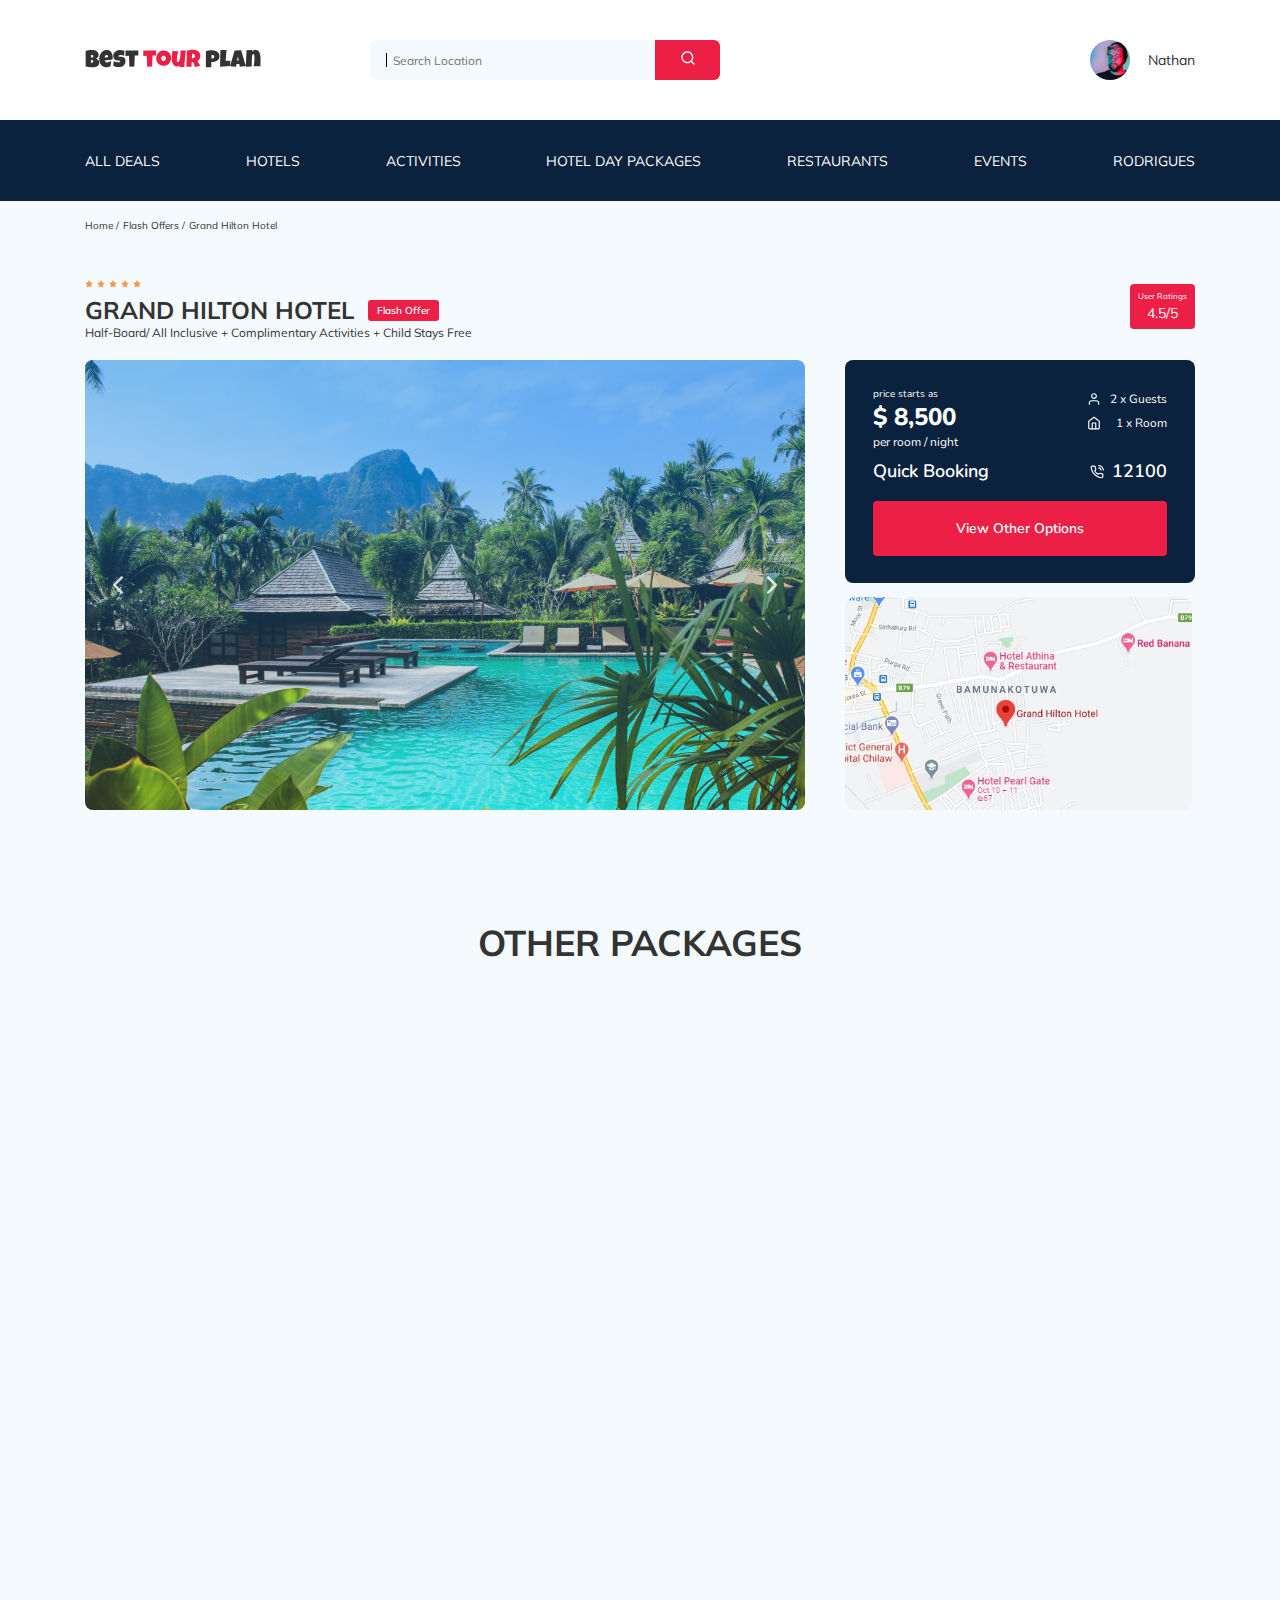
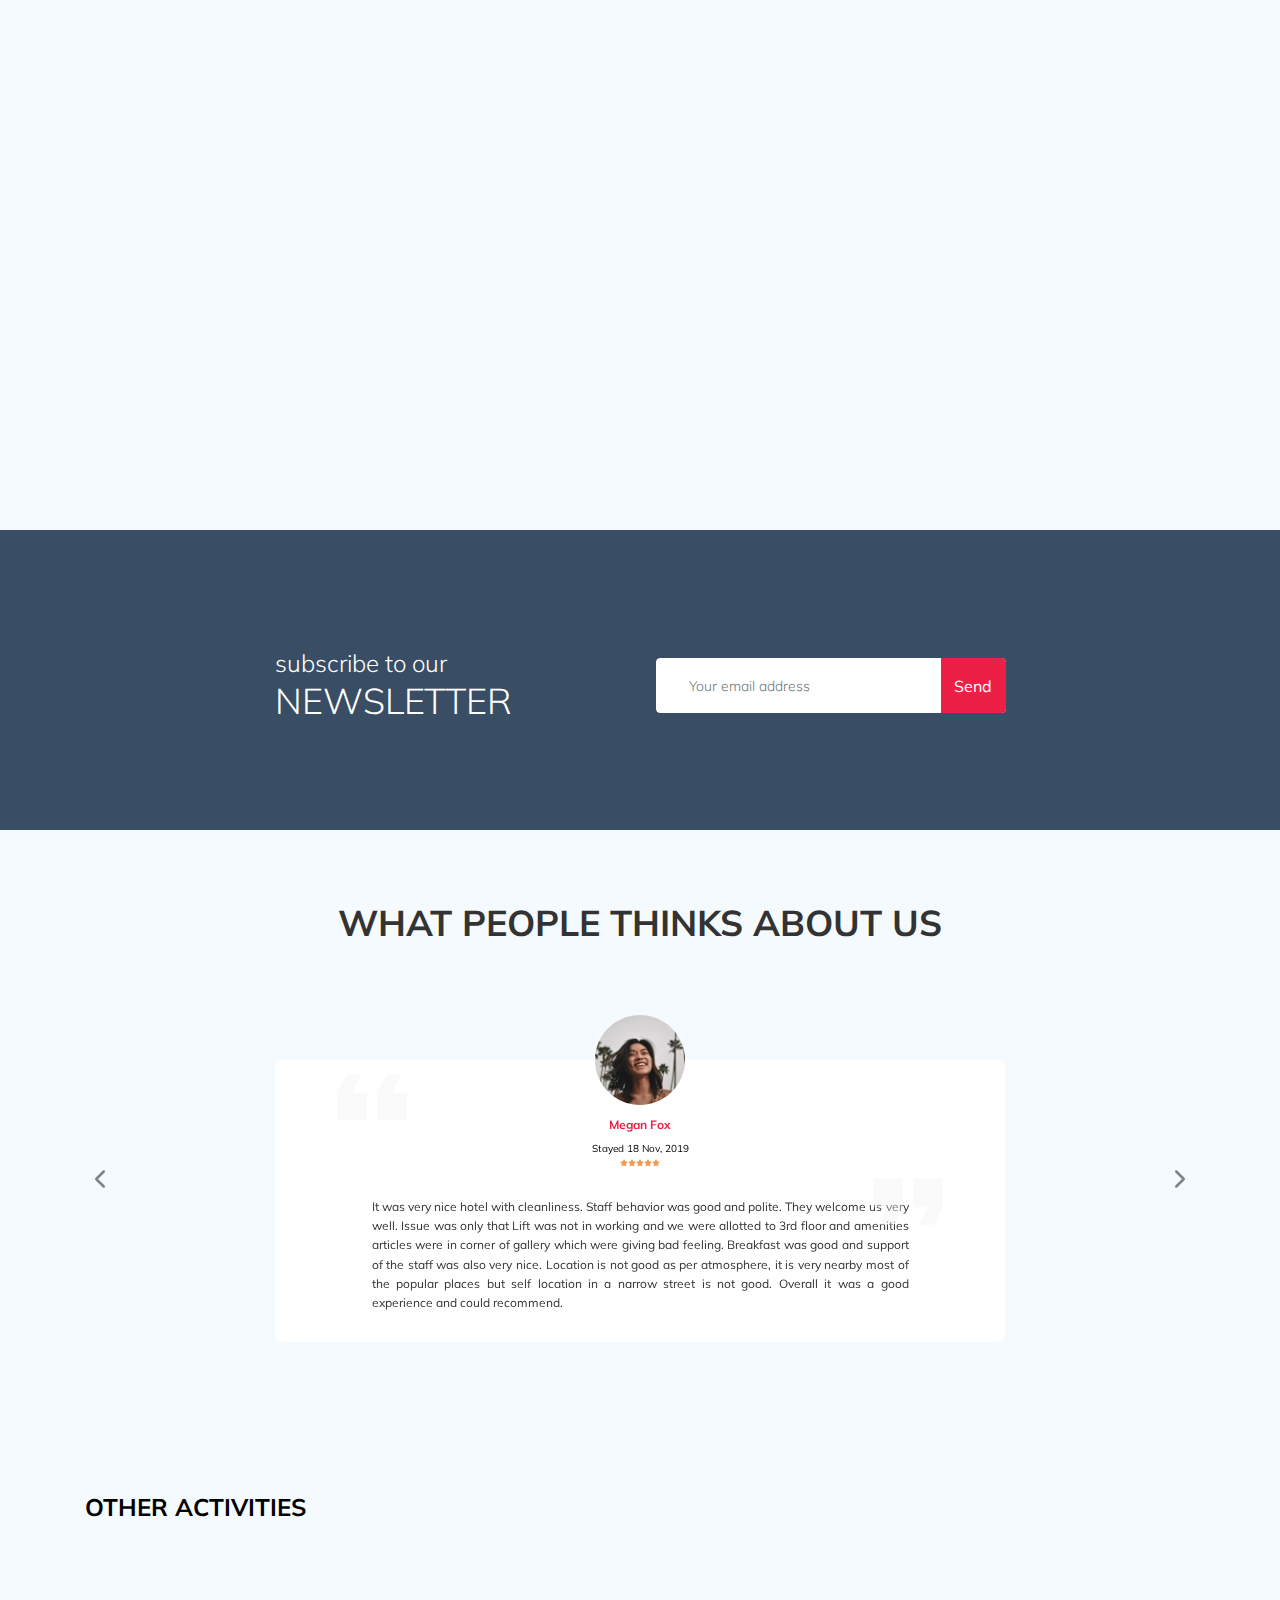
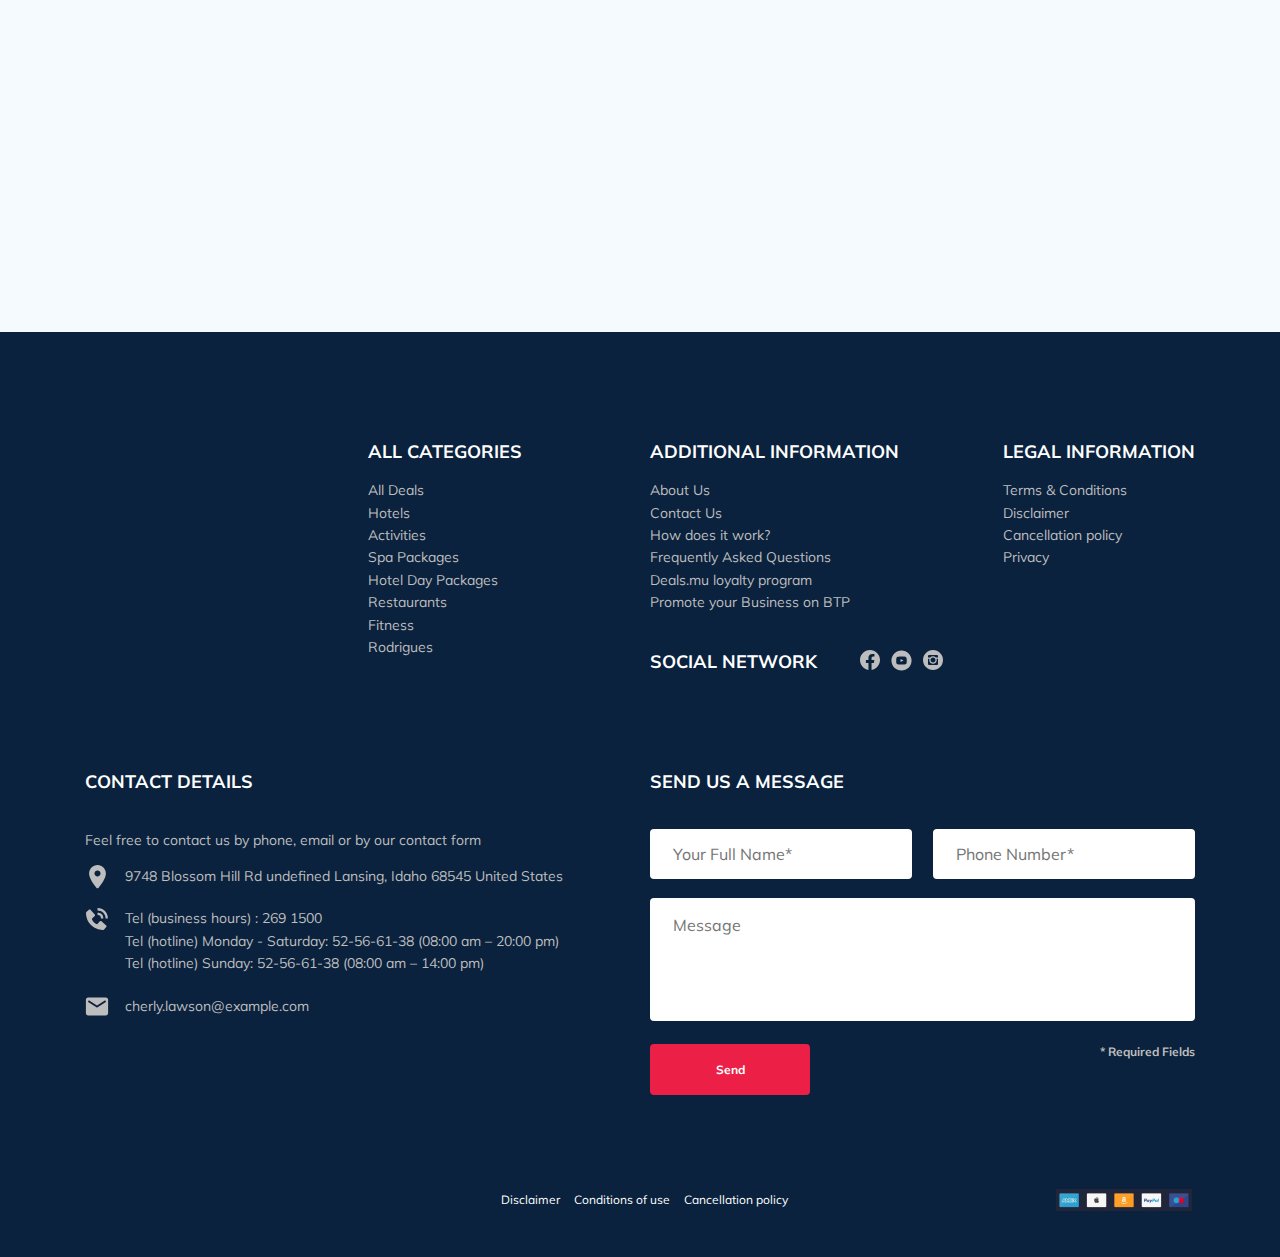
<file: index.html>
<!DOCTYPE html>
<html lang="en">

<head>
  <meta charset="UTF-8" />
  <meta name="viewport" content="width=device-width, initial-scale=1.0" />
  <title>Best Tour Plan - Hotel Booking</title>
  <link
    href="https://fonts.googleapis.com/css2?family=Mulish:wght@300;400;700&family=Nunito:ital,wght@0,600;0,700;0,800;1,400&display=swap"
    rel="stylesheet" />
  <link rel="shortcut icon" href="favicon.ico" type="image/x-icon">
  <link rel="icon" href="favicon.ico" type="image/x-icon">
  <link rel="stylesheet" href="css/swiper-bundle.min.css" />
  <link rel="stylesheet" href="css/aos.css" />
  <link rel="stylesheet" href="css/style.css" />
  <!-- <script src="https://api-maps.yandex.ru/2.1/?lang=ru_RU&amp;apikey=f1d30f65-15e9-46f5-9bbc-4e44b9222456"
    type="text/javascript">
  </script> -->
  <!-- <script src="js/maps.js" type="text/javascript"></script> -->
</head>

<body>
  <header class="navbar navbar__mobile_fixed">
    <div class="container">
      <div class="navbar-top">
        <a href="#" class="logo">
          <img src="img/horizontal-logo.svg" alt="logo: Best Tour Plan" class="logo__img" />
        </a>

        <form action="#" class="search navbar__search navbar__search_mobile_hidden">
          <input type="text" class="search__input" placeholder="Search Location" />
          <label class="cursor"></label>
          <button class="search__button">
            <img src="img/search.svg" alt="Icon: search" />
          </button>
        </form>

        <a class="user navbar__user navbar__user_mobile_hidden" href="#">
          <img class="user__avatar" src="img/user-avatar.jpg" alt="User avatar" />
          <span class="user__name">Nathan</span>
        </a>
        <button class="menu-button navbar-top__menu-button">
          <span class="menu-button__line"></span>
          <span class="menu-button__line"></span>
          <span class="menu-button__line"></span>
        </button>
      </div>
      <!-- /.navbar-top -->
    </div>
    <!-- /.container -->
    <div class="navbar-bottom">
      <div class="container">
        <ul class="navbar-menu">
          <li class="navbar-menu__item navbar-menu__item_mobile_visible">
            <a class="user navbar__user navbar__user_mobile_visible" href="#">
              <img class="user__avatar" src="img/user-avatar.jpg" alt="User avatar" />
              <span class="user__name user__name_light">Nathan</span>
            </a>
          </li>
          <li class="navbar-menu__item navbar-menu__item_mobile_visible">
            <form action="#" class="search navbar__search navbar__search_mobile_visible">
              <input type="text" class="search__input search__input_mobile_visible" placeholder="Search Location" />
              <button class="search__button">
                <img src="img/search.svg" alt="Icon: search" />
              </button>
            </form>
          </li>
          <li class="navbar-menu__item">
            <a href="#" class="navbar-menu__link">All Deals</a>
          </li>
          <li class="navbar-menu__item">
            <a href="#" class="navbar-menu__link">Hotels</a>
          </li>
          <li class="navbar-menu__item">
            <a href="#" class="navbar-menu__link">Activities</a>
          </li>
          <li class="navbar-menu__item">
            <a href="#" class="navbar-menu__link">Hotel Day Packages</a>
          </li>
          <li class="navbar-menu__item">
            <a href="#" class="navbar-menu__link">Restaurants</a>
          </li>
          <li class="navbar-menu__item">
            <a href="#" class="navbar-menu__link">Events</a>
          </li>
          <li class="navbar-menu__item">
            <a href="#" class="navbar-menu__link">Rodrigues</a>
          </li>
        </ul>
      </div>
      <!-- /.container -->
    </div>
    <!-- /.navbar-bottom -->
  </header>
  <!-- /.navbar -->
  <nav class="breadcrumb">
    <div class="container">
      <ul class="breadcrumb-list">
        <li class="breadcrumb-list__item">
          <a href="#" class="breadcrumb-list__link">Home</a>
        </li>

        <li class="breadcrumb-list__item">
          <a href="#" class="breadcrumb-list__link">Flash Offers</a>
        </li>

        <li class="breadcrumb-list__item">Grand Hilton Hotel</li>
      </ul>
    </div>
  </nav>
  <!-- /.breadcrumb -->
  <section class="hotel">
    <div class="container">
      <div class="hotel-info">
        <div class="hotel-info__text">
          <div class="hotel-wrapper">
            <div class="stars">
              <img src="img/star.svg" alt="star" />
              <img src="img/star.svg" alt="star" />
              <img src="img/star.svg" alt="star" />
              <img src="img/star.svg" alt="star" />
              <img src="img/star.svg" alt="star" />
            </div>
            <h1 class="hotel-name hotel-info__name">GRAND HILTON HOTEL</h1>
            <span class="offer hotel-info__offer">Flash Offer</span>
          </div>
          <!-- /.hotel-wrapper -->
          <p class="description hotel-info__description">
            Half-Board/ All Inclusive + Complimentary Activities + Child Stays
            Free
          </p>
        </div>
        <!-- /.hotel-info__text -->
        <div class="rating hotel-info__rating">
          <span class="rating__text">User Ratings</span>
          <span class="rating__counter">4.5/5</span>
        </div>
        <!-- /.hotel-info__rating -->
      </div>
      <!-- /.hotel-info -->
      <div class="hotel-grid">
        <div class="swiper-container hotel-slider hotel__slider">
          <div class="swiper-wrapper">
            <div class="swiper-slide hotel-slider__item">
              <img class="swiper-slide__img" src="img/slide.jpg" alt="slide" />
            </div>
            <div class="swiper-slide hotel-slider__item">
              <img class="swiper-slide__img" src="img/hotel-1.jpg" alt="slide" />
            </div>
            <div class="swiper-slide hotel-slider__item">
              <img class="swiper-slide__img" src="img/hotel-2.jpg" alt="slide" />
            </div>
            <div class="swiper-slide hotel-slider__item">
              <img class="swiper-slide__img" src="img/hotel-3.jpg" alt="slide" />
            </div>
            <div class="swiper-slide hotel-slider__item">
              <img class="swiper-slide__img" src="img/hotel-4.jpg" alt="slide" />
            </div>
            <div class="swiper-slide hotel-slider__item">
              <img class="swiper-slide__img" src="img/hotel-5.jpg" alt="slide" />
            </div>
          </div>

          <div class="hotel-slider__button hotel-slider__button_prev"></div>
          <div class="hotel-slider__button hotel-slider__button_next"></div>
        </div>

        <div class="hotel-right">
          <div class="booking">
            <div class="booking__info">
              <div class="booking__price">
                <span class="booking__start">price starts as</span>
                <strong class="booking__pricetag">$ 8,500</strong>
                <span class="booking__per-room">per room / night</span>
              </div>
              <!-- /.booking-price -->
              <div class="booking__room">
                <div class="booking__text">
                  <img src="img/user.svg" alt="icon: user" class="booking__icon" />
                  <span class="booking__description">2 x Guests</span>
                </div>
                <div class="booking__text">
                  <img src="img/home.svg" alt="icon: home" class="booking__icon" />
                  <span class="booking__description">1 x Room</span>
                </div>
              </div>
              <!-- /.booking__room -->
            </div>
            <!-- /.booking__info -->
            <div class="booking__call-center">
              <span class="booking__heading">Quick Booking</span>
              <a href="tel:12100" class="booking__number">
                <img src="img/phone-call.svg" alt="icon: phone" />
                <span class="booking__num">12100</span>
              </a>
            </div>
            <!-- /.booking__call-center -->
            <button data-toggle="modal" class="button booking__button">
              View Other Options
            </button>
          </div>
          <div class="map-show-on-click map-block" data-map-height="213"
            data-map="https://www.google.com/maps/embed?pb=!1m18!1m12!1m3!1d3955.0046814309244!2d79.80141631382159!3d7.574466994537729!2m3!1f0!2f0!3f0!3m2!1i1024!2i768!4f13.1!3m3!1m2!1s0x3ae2c96110de8289%3A0x3fd7668bc2d85eb9!2sGrand%20Hilton%20Hotel!5e0!3m2!1sen!2sil!4v1600929417992!5m2!1sen!2sil">
            <img class="map-block-img" src="img/google-map.jpg" alt="Hotel on Google Maps">
          </div>

          <!-- <div class="map-block">
            <iframe
              src="https://www.google.com/maps/embed?pb=!1m18!1m12!1m3!1d3955.0046814309244!2d79.80141631382159!3d7.574466994537729!2m3!1f0!2f0!3f0!3m2!1i1024!2i768!4f13.1!3m3!1m2!1s0x3ae2c96110de8289%3A0x3fd7668bc2d85eb9!2sGrand%20Hilton%20Hotel!5e0!3m2!1sen!2sil!4v1600929417992!5m2!1sen!2sil"
              width="100%" height="213" frameborder="0" style="border: 0" allowfullscreen="" aria-hidden="false"
              tabindex="0"></iframe>
          </div> -->
          <!-- .map-block -->

          <!-- Для подключения Янедекс Карт -->
          <!-- <div class="map-block">
            <div id="map" style="width: 100%; height: 213px"></div>
          </div> -->
        </div>
        <!-- /.hotel-right -->
      </div>
      <!-- /.hotel-grid -->
    </div>
    <!-- /.container -->
  </section>

  <section class="packages">
    <div class="container">
      <h2 class="packages__title">Other Packages</h2>
      <div class="packages-grid">
        <div class="packages-card packages-card-big" data-aos="zoom-in" data-aos-delay="300" data-aos-duration="500">
          <div class="packages-card-img">
            <img src="img/card-big-hotel.jpg" alt="Photo: Hotel Blue Haven"
              class="packages-card-photo packages-card-photo-big" />
            <span class="packages-card-big-offer">Flash Offer</span>
          </div>
          <!-- /.packages-card-img -->
          <div class="packages-card-big-info">
            <div class="stars packages-card__rating">
              <img src="img/star.svg" alt="star" />
              <img src="img/star.svg" alt="star" />
              <img src="img/star.svg" alt="star" />
              <img src="img/star.svg" alt="star" />
              <img src="img/star.svg" alt="star" />
            </div>
            <h3 class="card-subtitle card-big-subtitle">Hotel Blue Haven</h3>
            <p class="card-text card-big-text">
              Aute quis duis excepteur excepteur ipsum cat eiusmod consectetur
              enim laborum magna llit. Ipsum est fugiat velit ea llamco do
              esse ut in veniam sun in onsequat. Aute quis duis epteur
              excepteur ipsum occaecat eiusmod nsectetur enim laborum magna
              mollit. Ipsum est fugiat velit ea ullamco do
            </p>
            <div class="card-details">
              <img src="img/map-pin.svg" alt="icon-home" class="card-icon" />
              <span class="card-description">1749 Wheeler Ridge Delaware</span>
            </div>
            <!-- /.card-details -->
            <div class="card-details">
              <img src="img/user.svg" alt="icon-home" class="card-icon" />
              <span class="card-description">2 x Guests</span>
            </div>
            <!-- /.card-details -->
            <div class="card-details">
              <img src="img/home.svg" alt="icon-home" class="card-icon" />
              <span class="card-description">1 x Room</span>
            </div>
            <!-- /.card-details -->
            <div class="card-big-footer">
              <div class="card-pricetag">
                <span class="card-price">$ 10,500</span>
                <span class="card-price-sale">$ 8,500</span>
              </div>
              <button data-toggle="modal" class="button packages__button">Book Now</button>
            </div>
            <!-- /.card-big-footer -->
          </div>
          <!-- /.packages-card-big-info -->
        </div>
        <!-- /.packages-card packages-card-big -->
        <div class="packages-card packages-card-small" data-aos="zoom-in" data-aos-delay="500" data-aos-duration="500">
          <div class="packages-card-img">
            <img src="img/hotel-5.jpg" alt="Photo: LUX* Belle Mare" class="packages-card-photo" />
            <span class="packages-card-small-offer">Flash Offer</span>
          </div>
          <!-- /.packages-card-img -->
          <div class="packages-card-small-info">
            <h3 class="card-subtitle card-small-subtitle">
              LUX* Belle Mare
            </h3>
            <div class="card-details">
              <img src="img/map-pin.svg" alt="icon-home" class="card-icon" />
              <span class="card-description">1749 Wheeler Ridge Delaware</span>
            </div>
            <!-- /.card-details -->
            <div class="card-details">
              <img src="img/user.svg" alt="icon-home" class="card-icon" />
              <span class="card-description">2 x Guests</span>
            </div>
            <!-- /.card-details -->
            <div class="card-details">
              <img src="img/home.svg" alt="icon-home" class="card-icon" />
              <span class="card-description">1 x Room</span>
            </div>
            <!-- /.card-details -->
            <div class="card-small-footer">
              <div class="card-pricetag">
                <span class="card-price">$ 8,500</span>
                <span class="card-price-sale">$ 3,000</span>
              </div>
              <button data-toggle="modal" class="packages__button">Book Now</button>
            </div>
            <!-- /.card-small-footer -->
          </div>
          <!-- /.packages-card-small-info -->
        </div>
        <!-- /.packages-card packages-card-small -->
        <div class="packages-card packages-card-small" data-aos="zoom-in" data-aos-delay="300" data-aos-duration="500">
          <div class="packages-card-img">
            <img src="img/hotel-6.jpg" alt="Photo: White Palace" class="packages-card-photo" />
            <span class="packages-card-small-offer">Flash Offer</span>
          </div>
          <!-- /.packages-card-img -->
          <div class="packages-card-small-info">
            <h3 class="card-subtitle card-small-subtitle">White Palace</h3>
            <div class="card-details">
              <img src="img/map-pin.svg" alt="icon-home" class="card-icon" />
              <span class="card-description">1749 Wheeler Ridge Delaware</span>
            </div>
            <!-- /.card-details -->
            <div class="card-details">
              <img src="img/user.svg" alt="icon-home" class="card-icon" />
              <span class="card-description">2 x Guests</span>
            </div>
            <!-- /.card-details -->
            <div class="card-details">
              <img src="img/home.svg" alt="icon-home" class="card-icon" />
              <span class="card-description">1 x Room</span>
            </div>
            <!-- /.card-details -->
            <div class="card-small-footer">
              <div class="card-pricetag">
                <span class="card-price">$ 10,500</span>
                <span class="card-price-sale">$ 9,500</span>
              </div>
              <button data-toggle="modal" class="packages__button">Book Now</button>
            </div>
            <!-- /.card-small-footer -->
          </div>
          <!-- /.packages-card-small-info -->
        </div>
        <!-- /.packages-card packages-card-small -->
        <div class="packages-card packages-card-small" data-aos="zoom-in" data-aos-delay="500" data-aos-duration="500">
          <div class="packages-card-img">
            <img src="img/hotel-2.jpg" alt="Photo: Luxury Place" class="packages-card-photo" />
            <span class="packages-card-small-offer">Flash Offer</span>
          </div>
          <!-- /.packages-card-img -->
          <div class="packages-card-small-info">
            <h3 class="card-subtitle card-small-subtitle">Luxury Place</h3>
            <div class="card-details">
              <img src="img/map-pin.svg" alt="icon-home" class="card-icon" />
              <span class="card-description">1749 Wheeler Ridge Delaware</span>
            </div>
            <!-- /.card-details -->
            <div class="card-details">
              <img src="img/user.svg" alt="icon-home" class="card-icon" />
              <span class="card-description">2 x Guests</span>
            </div>
            <!-- /.card-details -->
            <div class="card-details">
              <img src="img/home.svg" alt="icon-home" class="card-icon" />
              <span class="card-description">1 x Room</span>
            </div>
            <!-- /.card-details -->
            <div class="card-small-footer">
              <div class="card-pricetag">
                <span class="card-price">$ 4,500</span>
                <span class="card-price-sale">$ 2,500</span>
              </div>
              <button data-toggle="modal" class="packages__button">Book Now</button>
            </div>
            <!-- /.card-small-footer -->
          </div>
          <!-- /.packages-card-small-info -->
        </div>
        <!-- /.packages-card packages-card-small -->
        <div class="packages-card packages-card-small" data-aos="zoom-in" data-aos-delay="700" data-aos-duration="500">
          <div class="packages-card-img">
            <img src="img/hotel-3.jpg" alt="Photo: Hotel Five Star" class="packages-card-photo" />
            <span class="packages-card-small-offer">Flash Offer</span>
          </div>
          <!-- /.packages-card-img -->
          <div class="packages-card-small-info">
            <h3 class="card-subtitle card-small-subtitle">
              Hotel Five Star
            </h3>
            <div class="card-details">
              <img src="img/map-pin.svg" alt="icon-home" class="card-icon" />
              <span class="card-description">1749 Wheeler Ridge Delaware</span>
            </div>
            <!-- /.card-details -->
            <div class="card-details">
              <img src="img/user.svg" alt="icon-home" class="card-icon" />
              <span class="card-description">2 x Guests</span>
            </div>
            <!-- /.card-details -->
            <div class="card-details">
              <img src="img/home.svg" alt="icon-home" class="card-icon" />
              <span class="card-description">1 x Room</span>
            </div>
            <!-- /.card-details -->
            <div class="card-small-footer">
              <div class="card-pricetag">
                <span class="card-price">$ 6,500</span>
                <span class="card-price-sale">$ 3,500</span>
              </div>
              <button data-toggle="modal" class="packages__button">Book Now</button>
            </div>
            <!-- /.card-small-footer -->
          </div>
          <!-- /.packages-card-small-info -->
        </div>
        <!-- /.packages-card packages-card-small -->
      </div>
      <!-- /.packages-grid -->
    </div>
  </section>

  <section class="newsletter parallax-window" data-parallax="scroll" data-image-src="img/newsletter-bg.jpg">
    <div class="newsletter-wrapper">
      <h2 class="newsletter-title newsletter__title">
        subscribe to our
        <span class="newsletter-title__strong">Newsletter</span>
      </h2>
      <form action="send.php" method="POST" class="subscribe newsletter__subscribe form">
        <div class="newsletter__input-group">
          <input type="email" class="subscribe__input" placeholder="Your email address" name="email" required />
        </div>
        <button class="subscribe__button">Send</button>
      </form>
    </div>
    <!-- /.newsletter-wrapper -->
  </section>

  <section class="reviews">
    <div class="container">
      <h2 class="reviews__title">What people thinks about us</h2>

      <div class="swiper-container reviews-slider">
        <div class="swiper-wrapper">
          <div class="swiper-slide">
            <div class="reviews-slider__item">
              <div class="reviews-slider__profile">
                <img src="img/reviews-avatar.jpg" alt="Megan Fox" class="reviews-slider__avatar" />
                <h3 class="reviews-slider__username">Megan Fox</h3>
                <span class="reviews-slider__date">Stayed 18 Nov, 2019</span>
                <div class="reviews-slider__rating">
                  <img src="img/star.svg" alt="star" />
                  <img src="img/star.svg" alt="star" />
                  <img src="img/star.svg" alt="star" />
                  <img src="img/star.svg" alt="star" />
                  <img src="img/star.svg" alt="star" />
                </div>
                <!-- /.reviews-slider__rating -->
              </div>
              <!-- /.reviews-slider__profile -->
              <p class="reviews-slider__text">
                It was very nice hotel with cleanliness. Staff behavior was
                good and polite. They welcome us very well. Issue was only
                that Lift was not in working and we were allotted to 3rd floor
                and amenities articles were in corner of gallery which were
                giving bad feeling. Breakfast was good and support of the
                staff was also very nice. Location is not good as per
                atmosphere, it is very nearby most of the popular places but
                self location in a narrow street is not good. Overall it was a
                good experience and could recommend.
              </p>
            </div>
            <!-- /.reviews-slider__item -->
          </div>
          <!-- /.swiper-slide -->

          <div class="swiper-slide">
            <div class="reviews-slider__item">
              <div class="reviews-slider__profile">
                <img src="img/reviews-avatar-2.jpg" alt="Hana Oswald" class="reviews-slider__avatar" />
                <h3 class="reviews-slider__username">Hana Oswald</h3>
                <span class="reviews-slider__date">Stayed 14 Oct, 2020</span>
                <div class="reviews-slider__rating">
                  <img src="img/star.svg" alt="star" />
                  <img src="img/star.svg" alt="star" />
                  <img src="img/star.svg" alt="star" />
                  <img src="img/star.svg" alt="star" />
                  <img src="img/star.svg" alt="star" />
                </div>
                <!-- /.reviews-slider__rating -->
              </div>
              <!-- /.reviews-slider__profile -->
              <p class="reviews-slider__text">
                Lorem ipsum dolor sit amet consectetur adipisicing elit. Rerum
                eligendi commodi error accusamus facere maxime odio minima.
                Voluptate, officia excepturi placeat obcaecati illum fugiat
                cumque, facere ullam cupiditate commodi quisquam nisi maxime,
                reprehenderit nostrum odio blanditiis vero optio? Sapiente,
                repudiandae.
              </p>
            </div>
            <!-- /.reviews-slider__item -->
          </div>
          <!-- /.swiper-slide -->

          <div class="swiper-slide">
            <div class="reviews-slider__item">
              <div class="reviews-slider__profile">
                <img src="img/reviews-avatar-3.jpg" alt="Juliya Green" class="reviews-slider__avatar" />
                <h3 class="reviews-slider__username">Juliya Green</h3>
                <span class="reviews-slider__date">Stayed 31 May, 2018</span>
                <div class="reviews-slider__rating">
                  <img src="img/star.svg" alt="star" />
                  <img src="img/star.svg" alt="star" />
                  <img src="img/star.svg" alt="star" />
                  <img src="img/star.svg" alt="star" />
                  <img src="img/star.svg" alt="star" />
                </div>
                <!-- /.reviews-slider__rating -->
              </div>
              <!-- /.reviews-slider__profile -->
              <p class="reviews-slider__text">
                Lorem ipsum dolor sit amet consectetur adipisicing elit.
                Expedita deserunt qui aperiam magnam eaque, illo tenetur
                accusantium non dignissimos assumenda debitis beatae, officiis
                repudiandae veritatis commodi numquam exercitationem id, a
                iure quisquam maxime itaque obcaecati velit. Quis error maxime
                eos exercitationem? Veniam consequuntur quisquam non tempora
                maxime deserunt omnis debitis. Aperiam amet illo eius harum
                reprehenderit nostrum magni repellendus. Praesentium, ea? Et,
                voluptatibus dicta. Maiores facere voluptates nihil corporis
                tempore.
              </p>
            </div>
            <!-- /.reviews-slider__item -->
          </div>
          <!-- /.swiper-slide -->
        </div>
        <!-- /.swiper-wrapper -->

        <!-- If we need navigation buttons -->
        <div class="reviews-slider__button reviews-slider__button_prev"></div>
        <div class="reviews-slider__button reviews-slider__button_next"></div>
      </div>
      <!-- /.reviews-slider -->
    </div>
    <!-- /.container -->
  </section>

  <!-- <section class="reviews">
    <div class="container">
      <h2 class="reviews-title">
        What people thinks about us
      </h2>
      
      <div class="swiper-container reviews-slider">
        <div class="swiper-wrapper reviews-slider-wrapper">
          
          <div class="swiper-slide reviews-slider__item">
            <div class="reviews-slider__profile">
              <img src="img/reviews-avatar.jpg" alt="Photo: Megan Fox" class="reviews-slider__avatar">

              <h3 class="reviews-slider__username">Megan Fox</h3>
              <span class="reviews-slider__date">Stayed 18 Nov, 2019</span>
              <div class="reviews-slider__rating">
                <img src="img/star.svg" alt="star" />
                <img src="img/star.svg" alt="star" />
                <img src="img/star.svg" alt="star" />
                <img src="img/star.svg" alt="star" />
                <img src="img/star.svg" alt="star" />
              </div>
              
            </div>
            
            <p class="review-slider__text">
              It was very nice hotel with cleanliness. Staff behavior was good and polite. They welcome us very well.
              Issue was only that Lift was not in working and we were allotted to 3rd floor and amenities articles were
              in corner of gallery which were giving bad feeling. Breakfast was good and support of the staff was also
              very nice. Location is not good as per atmosphere, it is very nearby most of the popular places but self
              location in a narrow street is not good. Overall it was a good experience and could recommend.
            </p>
          </div>
          
          
          
          
        </div>

        
        <div class="reviews-slider__button reviews-slider__button_prev"></div>
        <div class="reviews-slider__button reviews-slider__button_next"></div>

      </div>
      
    </div>
    
  </section> -->
  <section class="activities">
    <div class="container">
      <h2 class="activities__title">Other Activities</h2>
      <div class="activities-wrapper">
        <div class="card activities__card" data-aos="fade-up" data-aos-delay="100">
          <img src="img/activity-1.jpg" alt="The curious corner 
of chamarel" class="card__image" />
          <h3 class="card__title">The curious corner of chamarel</h3>
          <button data-toggle="modal" class="card__button">Book Now</button>
        </div>
        <!-- .card -->
        <div class="card activities__card" data-aos="fade-up" data-aos-delay="300">
          <img src="img/activity-2.jpg" alt="Gymkhana club golf
course" class="card__image" />
          <h3 class="card__title">Gymkhana club golf course</h3>
          <button data-toggle="modal" class="card__button">Book Now</button>
        </div>
        <!-- .card -->
        <div class="card activities__card" data-aos="fade-up" data-aos-delay="500">
          <img src="img/activity-3.jpg" alt="Tamarind falls hiking
trip - full day" class="card__image" />
          <h3 class="card__title">Tamarind falls hiking trip - full day</h3>
          <button data-toggle="modal" class="card__button">Book Now</button>
        </div>
        <!-- .card -->
        <div class="card activities__card" data-aos="fade-up" data-aos-delay="700">
          <img src="img/activity-4.jpg" alt="The blue marine discovery
quest" class="card__image" />
          <h3 class="card__title">The blue marine discovery quest</h3>
          <button data-toggle="modal" class="card__button">Book Now</button>
        </div>
        <!-- .card -->
      </div>
      <!-- /.activities-wrappers -->
    </div>
    <!-- /.container -->
  </section>
  <footer class="footer">
    <div class="container">
      <div class="footer-wrapper">
        <a href="#" class="footer__logo">
          <img src="img/vertical-logo.svg" alt="Logo: Best Tour Plan" class="logo" data-aos="zoom-in"
            data-aos-duration="800" />
        </a>
        <!-- /.footer__logo -->
        <div class="footer__list footer__categories">
          <h3 class="footer__title">ALL CATEGORIES</h3>
          <ul class="footer__ul">
            <li class="footer__item">
              <a href="#" class="footer__link">All Deals </a>
            </li>
            <li class="footer__item">
              <a href="#" class="footer__link">Hotels</a>
            </li>
            <li class="footer__item">
              <a href="#" class="footer__link">Activities</a>
            </li>
            <li class="footer__item">
              <a href="#" class="footer__link">Spa Packages</a>
            </li>
            <li class="footer__item">
              <a href="#" class="footer__link">Hotel Day Packages</a>
            </li>
            <li class="footer__item">
              <a href="#" class="footer__link">Restaurants</a>
            </li>
            <li class="footer__item">
              <a href="#" class="footer__link">Fitness</a>
            </li>
            <li class="footer__item">
              <a href="#" class="footer__link">Rodrigues</a>
            </li>
          </ul>
        </div>
        <!-- /.footer__list -->
        <div class="footer__list footer__additional">
          <h3 class="footer__title">ADDITIONAL INFORMATION</h3>
          <ul class="footer__ul">
            <li class="footer__item">
              <a href="#" class="footer__link">About Us</a>
            </li>
            <li class="footer__item">
              <a href="#" class="footer__link">Contact Us</a>
            </li>
            <li class="footer__item">
              <a href="#" class="footer__link">How does it work?</a>
            </li>
            <li class="footer__item">
              <a href="#" class="footer__link">Frequently Asked Questions</a>
            </li>
            <li class="footer__item">
              <a href="#" class="footer__link">Deals.mu loyalty program</a>
            </li>
            <li class="footer__item">
              <a href="#" class="footer__link">Promote your Business on BTP</a>
            </li>
          </ul>
        </div>
        <!-- /.footer__list -->
        <div class="footer__social-network">
          <h3 class="footer__title footer__title--inline">Social Network</h3>
          <div class="footer__social-links">
            <a href="#" class="footer__link"><img src="img/facebook.svg" alt="icon:facebook" /></a>
            <a href="#" class="footer__link"><img src="img/youtube.svg" alt="icon:youtube" /></a>
            <a href="#" class="footer__link"><img src="img/instagram.svg" alt="icon:instagram" /></a>
          </div>
          <!-- /.footer__social-links -->
        </div>
        <!-- /.footer__social-network -->
        <div class="footer__list footer__legal">
          <h3 class="footer__title">LEGAL INFORMATION</h3>
          <ul class="footer__ul">
            <li class="footer__item">
              <a href="#" class="footer__link">Terms & Conditions</a>
            </li>
            <li class="footer__item">
              <a href="#" class="footer__link">Disclaimer</a>
            </li>
            <li class="footer__item">
              <a href="#" class="footer__link">Cancellation policy</a>
            </li>
            <li class="footer__item">
              <a href="#" class="footer__link">Privacy</a>
            </li>
          </ul>
        </div>
        <!-- /.footer__list -->
        <div class="footer__contact-details">
          <h3 class="footer__title footer__title--mb-3">Contact Details</h3>
          <p class="footer__text">
            Feel free to contact us by phone, email or by our contact form
          </p>
          <div class="footer__div">
            <div class="footer__item footer__item_location footer__item--mb-2">
              <!-- <div class="footer__icon-wrapper">
                <img class="footer__icon" src="img/map-marker.svg" alt="icon:map" />
              </div> -->
              <p class="footer__details">9748 Blossom Hill Rd undefined Lansing, Idaho 68545 United
                States</p>
            </div>
            <div class="footer__item footer__item_phone footer__item--mb-2">
              <!-- <div class="footer__icon-wrapper">
                <img class="footer__icon" src="img/contact-phone-call.svg" alt="icon:phone" />
              </div> -->
              <p class="footer__details">Tel (business hours) : <a href="tel:2691500" class="footer__phone">269
                  1500</a></p>
              <p class="footer__details">Tel (hotline) Monday - Saturday: <a href="tel:52566138"
                  class="footer__phone">52-56-61-38</a>
                (08:00 am – 20:00
                pm)</p>
              <p class="footer__details">Tel (hotline) Sunday: <a href="tel:52566138"
                  class="footer__phone">52-56-61-38</a>
                (08:00 am –
                14:00 pm)</p>
            </div>
            <div class="footer__item footer__item_email footer__item--mb-2">
              <!-- <div class="footer__icon-wrapper">
                <img class="footer__icon" src="img/mail.svg" alt="icon:email" />
              </div> -->
              <p class="footer__details"><a href="mailto:cherly.lawson@example.com"
                  class="footer__email">cherly.lawson@example.com</a></p>
            </div>
          </div>
        </div>
        <!-- /.footer__contact-details -->
        <div class="footer__contact-form">
          <h3 class="footer__title footer__title--mb-3">Send us a message</h3>
          <form action="send.php" method="POST" class="footer__form form">
            <div class="footer__input-group">
              <input type="text" class="input footer__input" placeholder="Your Full Name*" name="name" required />
            </div>
            <div class="footer__input-group">
              <input type="tel" class="input footer__input" placeholder="Phone Number*" name="phone" required />
            </div>
            <textarea class="message footer__message" placeholder="Message" name="message"></textarea>
            <button class="button footer__button" type="submit">Send</button>
            <span class="footer__info">* Required Fields</span>
          </form>
        </div>
        <!-- /.footer__contact-form -->
      </div>
      <!-- /.footer-wrapper -->
      <div class="footer__bottom">
        <div class="footer__policy">
          <a href="#" class="footer__policy-item">Disclaimer</a>
          <a href="#" class="footer__policy-item">Conditions of use</a>
          <a href="#" class="footer__policy-item">Cancellation policy</a>
        </div>
        <!-- /.footer__policy -->
        <img src="img/payment.png" alt="Image:payment-cards" class="footer__payment" />
      </div>
      <!-- /.footer__bottom -->
    </div>
    <!-- /.container -->
  </footer>
  <div class="modal">
    <div class="modal__overlay"></div>
    <!-- /.modal__overlay -->
    <div class="modal__dialog">
      <a href="#" class="modal__close">
        <img src="img/close.svg" alt="icon: close" />
      </a>
      <h3 class="modal__title modal__title--mb-3">Send us a message</h3>
      <form action="send.php" method="POST" class="modal__form form">
        <input type="text" class="input modal__input" placeholder="Your Full Name*" name="name" required />
        <input type="tel" class="input modal__input" placeholder="Phone Number*" name="phone" required />
        <input type="email" class="input modal__input" placeholder="Email*" name="email" required />
        <textarea class="message modal__message" placeholder="Message" name="message"></textarea>
        <button data-toggle="modal" class="button modal__button" type="submit">
          Send
        </button>
        <span class="modal__info">* Required Fields</span>
      </form>
    </div>
    <!-- /.modal__dialog -->
  </div>
  <!-- /.modal -->
  <script src="js/jquery-3.5.1.min.js"></script>
  <script src="https://ajax.googleapis.com/ajax/libs/jquery/1.11.0/jquery.min.js"></script>
  <script src="js/parallax.min.js"></script>
  <script src="js/swiper-bundle.min.js"></script>
  <script src="js/jquery.validate.min.js"></script>
  <script src="js/aos.js"></script>
  <!-- <script src="js/jquery.mask.min.js"></script> -->
  <script src="js/main.js"></script>
</body>

</html>
</file>
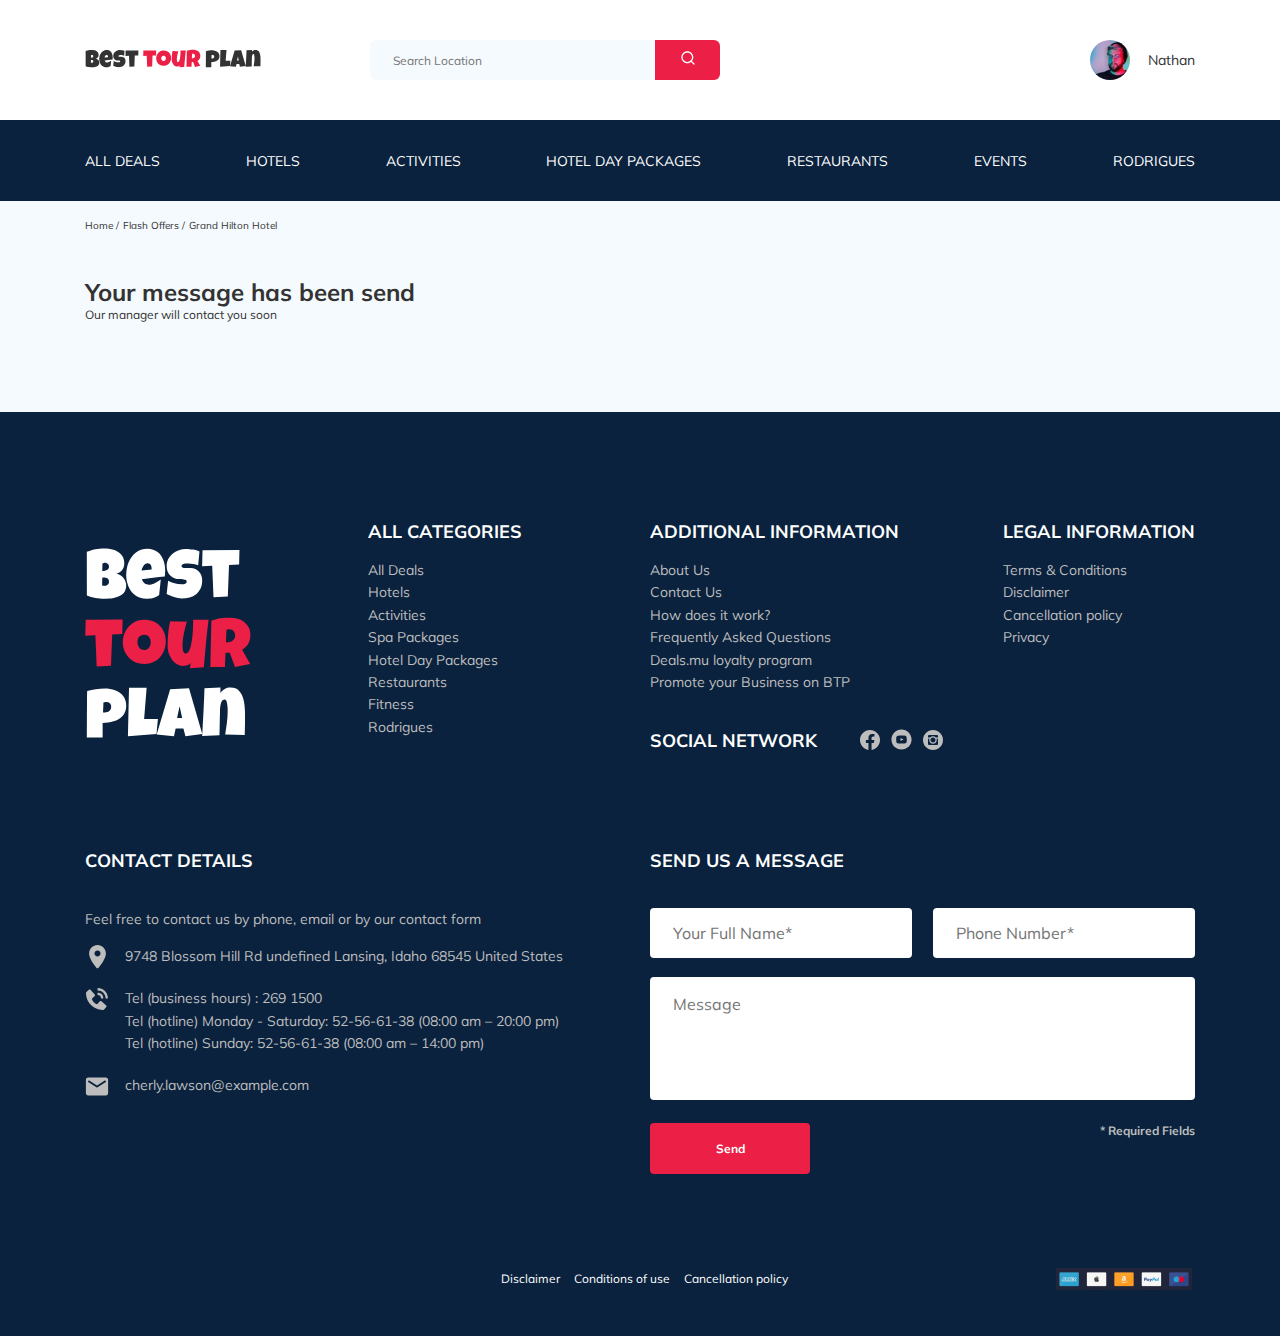
<file: thankyou.html>
<!DOCTYPE html>
<html lang="en">

<head>
  <meta charset="UTF-8" />
  <meta name="viewport" content="width=device-width, initial-scale=1.0" />
  <title>Best Tour Plan - Hotel Booking</title>
  <link
    href="https://fonts.googleapis.com/css2?family=Mulish:wght@300;400;700&family=Nunito:ital,wght@0,600;0,700;0,800;1,400&display=swap"
    rel="stylesheet" />
  <link rel="stylesheet" href="css/swiper-bundle.min.css" />
  <link rel="stylesheet" href="css/style.css" />
  <!-- <script src="https://api-maps.yandex.ru/2.1/?lang=ru_RU&amp;apikey=f1d30f65-15e9-46f5-9bbc-4e44b9222456"
    type="text/javascript">
  </script> -->
  <!-- <script src="js/maps.js" type="text/javascript"></script> -->
</head>

<body>
  <header class="navbar navbar__mobile_fixed">
    <div class="container">
      <div class="navbar-top">
        <a href="#" class="logo">
          <img src="img/horizontal-logo.svg" alt="logo: Best Tour Plan" class="logo__img" />
        </a>

        <form action="#" class="search navbar__search navbar__search_mobile_hidden">
          <input type="text" class="search__input" placeholder="Search Location" />
          <button class="search__button">
            <img src="img/search.svg" alt="Icon: search" />
          </button>
        </form>

        <a class="user navbar__user navbar__user_mobile_hidden" href="#">
          <img class="user__avatar" src="img/user-avatar.jpg" alt="User avatar" />
          <span class="user__name">Nathan</span>
        </a>
        <button class="menu-button navbar-top__menu-button">
          <span class="menu-button__line"></span>
          <span class="menu-button__line"></span>
          <span class="menu-button__line"></span>
        </button>
      </div>
      <!-- /.navbar-top -->
    </div>
    <!-- /.container -->
    <div class="navbar-bottom">
      <div class="container">
        <ul class="navbar-menu">
          <li class="navbar-menu__item navbar-menu__item_mobile_visible"><a
              class="user navbar__user navbar__user_mobile_visible" href="#">
              <img class="user__avatar" src="img/user-avatar.jpg" alt="User avatar" />
              <span class="user__name user__name_light">Nathan</span>
            </a></li>
          <li class="navbar-menu__item navbar-menu__item_mobile_visible">
            <form action="#" class="search navbar__search navbar__search_mobile_visible">
              <input type="text" class="search__input search__input_mobile_visible" placeholder="Search Location" />
              <button class="search__button">
                <img src="img/search.svg" alt="Icon: search" />
              </button>
            </form>
          </li>
          <li class="navbar-menu__item">
            <a href="#" class="navbar-menu__link">All Deals</a>
          </li>
          <li class="navbar-menu__item">
            <a href="#" class="navbar-menu__link">Hotels</a>
          </li>
          <li class="navbar-menu__item">
            <a href="#" class="navbar-menu__link">Activities</a>
          </li>
          <li class="navbar-menu__item">
            <a href="#" class="navbar-menu__link">Hotel Day Packages</a>
          </li>
          <li class="navbar-menu__item">
            <a href="#" class="navbar-menu__link">Restaurants</a>
          </li>
          <li class="navbar-menu__item">
            <a href="#" class="navbar-menu__link">Events</a>
          </li>
          <li class="navbar-menu__item">
            <a href="#" class="navbar-menu__link">Rodrigues</a>
          </li>
        </ul>
      </div>
      <!-- /.container -->
    </div>
    <!-- /.navbar-bottom -->
  </header>
  <!-- /.navbar -->
  <nav class="breadcrumb">
    <div class="container">
      <ul class="breadcrumb-list">
        <li class="breadcrumb-list__item">
          <a href="#" class="breadcrumb-list__link">Home</a>
        </li>

        <li class="breadcrumb-list__item">
          <a href="#" class="breadcrumb-list__link">Flash Offers</a>
        </li>

        <li class="breadcrumb-list__item">Grand Hilton Hotel</li>
      </ul>
    </div>
  </nav>
  <!-- /.breadcrumb -->
  <section class="hotel">
    <div class="container">
      <div class="hotel-info">
        <div class="hotel-info__text">
          <div class="hotel-wrapper">

            <h1 class="hotel-name hotel-info__name">Your message has been send</h1>

          </div>
          <!-- /.hotel-wrapper -->
          <p class="description hotel-info__description">
            Our manager will contact you soon
          </p>
        </div>
        <!-- /.hotel-info__text -->

      </div>
      <!-- /.hotel-info -->
    </div>
    <!-- /.container -->
  </section>


  <footer class="footer">
    <div class="container">
      <div class="footer-wrapper">
        <a href="#" class="footer__logo">
          <img src="img/vertical-logo.svg" alt="Logo: Best Tour Plan" class="logo" data-aos="zoom-in"
            data-aos-duration="800" />
        </a>
        <!-- /.footer__logo -->
        <div class="footer__list footer__categories">
          <h3 class="footer__title">ALL CATEGORIES</h3>
          <ul class="footer__ul">
            <li class="footer__item">
              <a href="#" class="footer__link">All Deals </a>
            </li>
            <li class="footer__item">
              <a href="#" class="footer__link">Hotels</a>
            </li>
            <li class="footer__item">
              <a href="#" class="footer__link">Activities</a>
            </li>
            <li class="footer__item">
              <a href="#" class="footer__link">Spa Packages</a>
            </li>
            <li class="footer__item">
              <a href="#" class="footer__link">Hotel Day Packages</a>
            </li>
            <li class="footer__item">
              <a href="#" class="footer__link">Restaurants</a>
            </li>
            <li class="footer__item">
              <a href="#" class="footer__link">Fitness</a>
            </li>
            <li class="footer__item">
              <a href="#" class="footer__link">Rodrigues</a>
            </li>
          </ul>
        </div>
        <!-- /.footer__list -->
        <div class="footer__list footer__additional">
          <h3 class="footer__title">ADDITIONAL INFORMATION</h3>
          <ul class="footer__ul">
            <li class="footer__item">
              <a href="#" class="footer__link">About Us</a>
            </li>
            <li class="footer__item">
              <a href="#" class="footer__link">Contact Us</a>
            </li>
            <li class="footer__item">
              <a href="#" class="footer__link">How does it work?</a>
            </li>
            <li class="footer__item">
              <a href="#" class="footer__link">Frequently Asked Questions</a>
            </li>
            <li class="footer__item">
              <a href="#" class="footer__link">Deals.mu loyalty program</a>
            </li>
            <li class="footer__item">
              <a href="#" class="footer__link">Promote your Business on BTP</a>
            </li>
          </ul>
        </div>
        <!-- /.footer__list -->
        <div class="footer__social-network">
          <h3 class="footer__title footer__title--inline">Social Network</h3>
          <div class="footer__social-links">
            <a href="#" class="footer__link"><img src="img/facebook.svg" alt="icon:facebook" /></a>
            <a href="#" class="footer__link"><img src="img/youtube.svg" alt="icon:youtube" /></a>
            <a href="#" class="footer__link"><img src="img/instagram.svg" alt="icon:instagram" /></a>
          </div>
          <!-- /.footer__social-links -->
        </div>
        <!-- /.footer__social-network -->
        <div class="footer__list footer__legal">
          <h3 class="footer__title">LEGAL INFORMATION</h3>
          <ul class="footer__ul">
            <li class="footer__item">
              <a href="#" class="footer__link">Terms & Conditions</a>
            </li>
            <li class="footer__item">
              <a href="#" class="footer__link">Disclaimer</a>
            </li>
            <li class="footer__item">
              <a href="#" class="footer__link">Cancellation policy</a>
            </li>
            <li class="footer__item">
              <a href="#" class="footer__link">Privacy</a>
            </li>
          </ul>
        </div>
        <!-- /.footer__list -->
        <div class="footer__contact-details">
          <h3 class="footer__title footer__title--mb-3">Contact Details</h3>
          <p class="footer__text">
            Feel free to contact us by phone, email or by our contact form
          </p>
          <div class="footer__div">
            <div class="footer__item footer__item_location footer__item--mb-2">
              <!-- <div class="footer__icon-wrapper">
                <img class="footer__icon" src="img/map-marker.svg" alt="icon:map" />
              </div> -->
              <p class="footer__details">9748 Blossom Hill Rd undefined Lansing, Idaho 68545 United
                States</p>
            </div>
            <div class="footer__item footer__item_phone footer__item--mb-2">
              <!-- <div class="footer__icon-wrapper">
                <img class="footer__icon" src="img/contact-phone-call.svg" alt="icon:phone" />
              </div> -->
              <p class="footer__details">Tel (business hours) : <a href="tel:2691500" class="footer__phone">269
                  1500</a></p>
              <p class="footer__details">Tel (hotline) Monday - Saturday: <a href="tel:52566138"
                  class="footer__phone">52-56-61-38</a>
                (08:00 am – 20:00
                pm)</p>
              <p class="footer__details">Tel (hotline) Sunday: <a href="tel:52566138"
                  class="footer__phone">52-56-61-38</a>
                (08:00 am –
                14:00 pm)</p>
            </div>
            <div class="footer__item footer__item_email footer__item--mb-2">
              <!-- <div class="footer__icon-wrapper">
                <img class="footer__icon" src="img/mail.svg" alt="icon:email" />
              </div> -->
              <p class="footer__details"><a href="mailto:cherly.lawson@example.com"
                  class="footer__email">cherly.lawson@example.com</a></p>
            </div>
          </div>
        </div>
        <!-- /.footer__contact-details -->
        <div class="footer__contact-form">
          <h3 class="footer__title footer__title--mb-3">Send us a message</h3>
          <form action="send.php" method="POST" class="footer__form form">
            <div class="footer__input-group">
              <input type="text" class="input footer__input" placeholder="Your Full Name*" name="name" required />
            </div>
            <div class="footer__input-group">
              <input type="tel" class="input footer__input" placeholder="Phone Number*" name="phone" required />
            </div>
            <textarea class="message footer__message" placeholder="Message" name="message"></textarea>
            <button class="button footer__button" type="submit">Send</button>
            <span class="footer__info">* Required Fields</span>
          </form>
        </div>
        <!-- /.footer__contact-form -->
      </div>
      <!-- /.footer-wrapper -->
      <div class="footer__bottom">
        <div class="footer__policy">
          <a href="#" class="footer__policy-item">Disclaimer</a>
          <a href="#" class="footer__policy-item">Conditions of use</a>
          <a href="#" class="footer__policy-item">Cancellation policy</a>
        </div>
        <!-- /.footer__policy -->
        <img src="img/payment.png" alt="Image:payment-cards" class="footer__payment" />
      </div>
      <!-- /.footer__bottom -->
    </div>
    <!-- /.container -->
  </footer>
  <script src="https://ajax.googleapis.com/ajax/libs/jquery/1.11.0/jquery.min.js"></script>
  <script src="js/parallax.min.js"></script>
  <script src="js/swiper-bundle.min.js"></script>
  <script src="js/main.js"></script>
</body>

</html>
</file>
<file: css/style.css>
/*! normalize.css v8.0.1 | MIT License | github.com/necolas/normalize.css */
/* Document
   ========================================================================== */
/**
 * 1. Correct the line height in all browsers.
 * 2. Prevent adjustments of font size after orientation changes in iOS.
 */
html {
  line-height: 1.15;
  /* 1 */
  -webkit-text-size-adjust: 100%;
  /* 2 */
}

/* Sections
   ========================================================================== */
/**
 * Remove the margin in all browsers.
 */
body {
  margin: 0;
}

/**
 * Render the `main` element consistently in IE.
 */
main {
  display: block;
}

/**
 * Correct the font size and margin on `h1` elements within `section` and
 * `article` contexts in Chrome, Firefox, and Safari.
 */
h1 {
  font-size: 2em;
  margin: 0.67em 0;
}

/* Grouping content
   ========================================================================== */
/**
 * 1. Add the correct box sizing in Firefox.
 * 2. Show the overflow in Edge and IE.
 */
hr {
  -webkit-box-sizing: content-box;
          box-sizing: content-box;
  /* 1 */
  height: 0;
  /* 1 */
  overflow: visible;
  /* 2 */
}

/**
 * 1. Correct the inheritance and scaling of font size in all browsers.
 * 2. Correct the odd `em` font sizing in all browsers.
 */
pre {
  font-family: monospace, monospace;
  /* 1 */
  font-size: 1em;
  /* 2 */
}

/* Text-level semantics
   ========================================================================== */
/**
 * Remove the gray background on active links in IE 10.
 */
a {
  background-color: transparent;
}

/**
 * 1. Remove the bottom border in Chrome 57-
 * 2. Add the correct text decoration in Chrome, Edge, IE, Opera, and Safari.
 */
abbr[title] {
  border-bottom: none;
  /* 1 */
  text-decoration: underline;
  /* 2 */
  -webkit-text-decoration: underline dotted;
          text-decoration: underline dotted;
  /* 2 */
}

/**
 * Add the correct font weight in Chrome, Edge, and Safari.
 */
b,
strong {
  font-weight: bolder;
}

/**
 * 1. Correct the inheritance and scaling of font size in all browsers.
 * 2. Correct the odd `em` font sizing in all browsers.
 */
code,
kbd,
samp {
  font-family: monospace, monospace;
  /* 1 */
  font-size: 1em;
  /* 2 */
}

/**
 * Add the correct font size in all browsers.
 */
small {
  font-size: 80%;
}

/**
 * Prevent `sub` and `sup` elements from affecting the line height in
 * all browsers.
 */
sub,
sup {
  font-size: 75%;
  line-height: 0;
  position: relative;
  vertical-align: baseline;
}

sub {
  bottom: -0.25em;
}

sup {
  top: -0.5em;
}

/* Embedded content
   ========================================================================== */
/**
 * Remove the border on images inside links in IE 10.
 */
img {
  border-style: none;
}

/* Forms
   ========================================================================== */
/**
 * 1. Change the font styles in all browsers.
 * 2. Remove the margin in Firefox and Safari.
 */
button,
input,
optgroup,
select,
textarea {
  font-family: inherit;
  /* 1 */
  font-size: 100%;
  /* 1 */
  line-height: 1.15;
  /* 1 */
  margin: 0;
  /* 2 */
}

/**
 * Show the overflow in IE.
 * 1. Show the overflow in Edge.
 */
button,
input {
  /* 1 */
  overflow: visible;
}

/**
 * Remove the inheritance of text transform in Edge, Firefox, and IE.
 * 1. Remove the inheritance of text transform in Firefox.
 */
button,
select {
  /* 1 */
  text-transform: none;
}

/**
 * Correct the inability to style clickable types in iOS and Safari.
 */
button,
[type="button"],
[type="reset"],
[type="submit"] {
  -webkit-appearance: button;
}

/**
 * Remove the inner border and padding in Firefox.
 */
button::-moz-focus-inner,
[type="button"]::-moz-focus-inner,
[type="reset"]::-moz-focus-inner,
[type="submit"]::-moz-focus-inner {
  border-style: none;
  padding: 0;
}

/**
 * Restore the focus styles unset by the previous rule.
 */
button:-moz-focusring,
[type="button"]:-moz-focusring,
[type="reset"]:-moz-focusring,
[type="submit"]:-moz-focusring {
  outline: 1px dotted ButtonText;
}

/**
 * Correct the padding in Firefox.
 */
fieldset {
  padding: 0.35em 0.75em 0.625em;
}

/**
 * 1. Correct the text wrapping in Edge and IE.
 * 2. Correct the color inheritance from `fieldset` elements in IE.
 * 3. Remove the padding so developers are not caught out when they zero out
 *    `fieldset` elements in all browsers.
 */
legend {
  -webkit-box-sizing: border-box;
          box-sizing: border-box;
  /* 1 */
  color: inherit;
  /* 2 */
  display: table;
  /* 1 */
  max-width: 100%;
  /* 1 */
  padding: 0;
  /* 3 */
  white-space: normal;
  /* 1 */
}

/**
 * Add the correct vertical alignment in Chrome, Firefox, and Opera.
 */
progress {
  vertical-align: baseline;
}

/**
 * Remove the default vertical scrollbar in IE 10+.
 */
textarea {
  overflow: auto;
}

/**
 * 1. Add the correct box sizing in IE 10.
 * 2. Remove the padding in IE 10.
 */
[type="checkbox"],
[type="radio"] {
  -webkit-box-sizing: border-box;
          box-sizing: border-box;
  /* 1 */
  padding: 0;
  /* 2 */
}

/**
 * Correct the cursor style of increment and decrement buttons in Chrome.
 */
[type="number"]::-webkit-inner-spin-button,
[type="number"]::-webkit-outer-spin-button {
  height: auto;
}

/**
 * 1. Correct the odd appearance in Chrome and Safari.
 * 2. Correct the outline style in Safari.
 */
[type="search"] {
  -webkit-appearance: textfield;
  /* 1 */
  outline-offset: -2px;
  /* 2 */
}

/**
 * Remove the inner padding in Chrome and Safari on macOS.
 */
[type="search"]::-webkit-search-decoration {
  -webkit-appearance: none;
}

/**
 * 1. Correct the inability to style clickable types in iOS and Safari.
 * 2. Change font properties to `inherit` in Safari.
 */
::-webkit-file-upload-button {
  -webkit-appearance: button;
  /* 1 */
  font: inherit;
  /* 2 */
}

/* Interactive
   ========================================================================== */
/*
 * Add the correct display in Edge, IE 10+, and Firefox.
 */
details {
  display: block;
}

/*
 * Add the correct display in all browsers.
 */
summary {
  display: list-item;
}

/* Misc
   ========================================================================== */
/**
 * Add the correct display in IE 10+.
 */
template {
  display: none;
}

/**
 * Add the correct display in IE 10.
 */
[hidden] {
  display: none;
}

* {
  -webkit-box-sizing: border-box;
          box-sizing: border-box;
}

body {
  font-family: 'Mulish', sans-serif;
  background-color: #F5FAFE;
  color: #333333;
}

.container {
  max-width: 1110px;
  margin: auto;
}

img {
  max-width: 100%;
}

.input {
  border-radius: 4px;
  border: none;
  padding: 0 23px;
  height: 50px;
}

.message {
  height: 123px;
  background-color: #fff;
  border-radius: 4px;
  padding: 18px 23px;
  border: none;
}

.button {
  min-width: 160px;
  min-height: 50px;
  padding: 18px;
  font-style: normal;
  font-weight: bold;
  font-size: 12px;
  line-height: 15px;
  color: #fff;
  background-color: #EC1F46;
  border: none;
  border-radius: 4px;
  cursor: pointer;
}

.invalid {
  margin-bottom: 10px;
  color: #ff5252;
  font-size: 18px;
  max-width: 360px;
}

.navbar {
  background-color: #ffffff;
}

.navbar-top {
  display: -webkit-box;
  display: -ms-flexbox;
  display: flex;
  -webkit-box-align: center;
      -ms-flex-align: center;
          align-items: center;
  -webkit-box-pack: justify;
      -ms-flex-pack: justify;
          justify-content: space-between;
  padding-top: 40px;
  padding-bottom: 40px;
}

.navbar-top__menu-button {
  display: none;
}

.navbar__search {
  margin-right: auto;
  margin-left: 108px;
}

.navbar-bottom {
  background-color: #0A223D;
}

.navbar-menu {
  list-style-type: none;
  margin: 0;
  padding: 31px 0;
  display: -webkit-box;
  display: -ms-flexbox;
  display: flex;
  -webkit-box-align: center;
      -ms-flex-align: center;
          align-items: center;
  -webkit-box-pack: justify;
      -ms-flex-pack: justify;
          justify-content: space-between;
  color: #fff;
}

.navbar-menu__link {
  color: inherit;
  text-decoration: none;
  text-transform: uppercase;
  font-size: 14px;
  line-height: 18px;
}

.navbar-menu__link:hover {
  border-bottom: 1px solid #fff;
}

.navbar-menu__item_mobile_visible {
  display: none;
}

.logo {
  width: 177px;
}

.search {
  display: -webkit-box;
  display: -ms-flexbox;
  display: flex;
  position: relative;
  height: 40px;
  overflow: hidden;
  border-radius: 6px;
}

.search__button {
  position: absolute;
  width: 65px;
  height: 100%;
  top: 0;
  right: 0;
  border: none;
  background-color: #EC1F46;
  cursor: pointer;
}

.search__input {
  width: 350px;
  height: 100%;
  padding-left: 23px;
  padding-right: 75px;
  background: #F5FAFE;
  border: none;
  font-size: 12px;
  line-height: 15px;
}

.cursor:before {
  content: '';
  display: none;
  position: absolute;
  left: 16px;
  top: 13px;
  width: 1px;
  height: 14px;
  background: #000;
  opacity: 1;
  z-index: 3;
  display: inline-block;
  -webkit-animation: cursor 1s infinite step-end;
          animation: cursor 1s infinite step-end;
}

@-webkit-keyframes cursor {
  50% {
    background: transparent;
  }
}

@keyframes cursor {
  50% {
    background: transparent;
  }
}

.user {
  display: -webkit-box;
  display: -ms-flexbox;
  display: flex;
  -webkit-box-align: center;
      -ms-flex-align: center;
          align-items: center;
  text-decoration: none;
}

.user__avatar {
  width: 40px;
  height: 40px;
  border-radius: 50%;
  -o-object-fit: cover;
     object-fit: cover;
}

.user__name {
  font-size: 14px;
  line-height: 18px;
  margin-left: 18px;
  color: #333333;
}

.user__name:hover {
  border-bottom: 1px solid #0A223D;
}

.breadcrumb-list {
  display: -webkit-box;
  display: -ms-flexbox;
  display: flex;
  -webkit-box-align: center;
      -ms-flex-align: center;
          align-items: center;
  padding: 18px 0;
  margin: 0;
  list-style: none;
}

.breadcrumb-list__item {
  font-size: 10px;
  line-height: 13px;
}

.breadcrumb-list__item:not(:last-child)::after {
  content: '/';
  margin-right: 4px;
}

.breadcrumb-list__link {
  text-decoration: none;
  color: inherit;
}

.breadcrumb-list__link:hover {
  border-bottom: 1px solid #0A223D;
}

.hotel {
  padding-top: 23px;
  padding-bottom: 70px;
}

.hotel-info {
  display: -webkit-box;
  display: -ms-flexbox;
  display: flex;
  -webkit-box-align: center;
      -ms-flex-align: center;
          align-items: center;
  -webkit-box-pack: justify;
      -ms-flex-pack: justify;
          justify-content: space-between;
  padding-bottom: 20px;
}

.hotel-info__offer {
  margin-left: 14px;
  margin-top: 4px;
}

.hotel-info__name {
  margin-top: 4px;
  margin-bottom: 0;
}

.hotel-info__description {
  margin-top: 0;
  margin-bottom: 0;
  font-size: 12px;
  line-height: 15px;
}

.hotel-name {
  font-weight: bold;
  font-size: 24px;
  line-height: 30px;
}

.hotel-wrapper {
  display: -webkit-box;
  display: -ms-flexbox;
  display: flex;
  -ms-flex-wrap: wrap;
      flex-wrap: wrap;
  -webkit-box-align: center;
      -ms-flex-align: center;
          align-items: center;
}

.hotel-description {
  font-size: 12px;
  line-height: 15px;
}

.hotel-grid {
  display: -webkit-box;
  display: -ms-flexbox;
  display: flex;
  -webkit-box-pack: justify;
      -ms-flex-pack: justify;
          justify-content: space-between;
}

.hotel-right {
  display: -webkit-box;
  display: -ms-flexbox;
  display: flex;
  -webkit-box-orient: vertical;
  -webkit-box-direction: normal;
      -ms-flex-direction: column;
          flex-direction: column;
  -webkit-box-pack: justify;
      -ms-flex-pack: justify;
          justify-content: space-between;
}

.hotel-slider {
  height: 450px;
  width: 720px;
}

.hotel-slider__item {
  width: 100%;
  height: 100%;
  position: relative;
  border-radius: 8px;
  overflow: hidden;
}

.hotel-slider__item:after {
  position: absolute;
  content: '';
  background: -webkit-gradient(linear, left top, left bottom, from(rgba(0, 122, 223, 0.48)), to(rgba(255, 255, 255, 0.128)));
  background: linear-gradient(180deg, rgba(0, 122, 223, 0.48) 0%, rgba(255, 255, 255, 0.128) 100%);
  top: 0;
  left: 0;
  bottom: 0;
  right: 0;
  z-index: 10;
}

.hotel-slider__button {
  position: absolute;
  z-index: 99;
  top: 50%;
  -webkit-transform: translateY(-50%);
          transform: translateY(-50%);
  width: 30px;
  height: 30px;
  border: none;
  cursor: pointer;
  background-repeat: no-repeat;
  background-position: center;
  background-size: 10px;
  background-color: transparent;
}

.hotel-slider__button_next {
  right: 18px;
  background-image: url(../img/arrow-next.svg);
}

.hotel-slider__button_prev {
  left: 18px;
  background-image: url(../img/arrow-prev.svg);
}

.stars {
  -ms-flex-preferred-size: 100%;
      flex-basis: 100%;
}

.offer {
  font-weight: 600;
  font-size: 10px;
  line-height: 13px;
  padding: 4px 9px;
  background-color: #EC1F46;
  border-radius: 3px;
  color: #fff;
}

.rating {
  max-width: 65px;
  min-height: 45px;
  text-align: center;
  color: #fff;
  background-color: #EC1F46;
  border-radius: 4px;
}

.rating__text {
  font-size: 8px;
  line-height: 10px;
}

.rating__counter {
  font-size: 14px;
  line-height: 18px;
}

.swiper-container {
  margin: 0;
}

.swiper-slide__img {
  width: 100%;
  height: 100%;
  -o-object-fit: cover;
     object-fit: cover;
}

.booking {
  border-radius: 8px;
  width: 350px;
  min-height: 210px;
  padding: 27px 28px;
  background-color: #0A223D;
  color: #fff;
  font-family: 'Nunito', sans-serif;
}

.booking__info {
  display: -webkit-box;
  display: -ms-flexbox;
  display: flex;
  -webkit-box-pack: justify;
      -ms-flex-pack: justify;
          justify-content: space-between;
  margin-bottom: 9px;
}

.booking__price {
  display: -webkit-box;
  display: -ms-flexbox;
  display: flex;
  -webkit-box-orient: vertical;
  -webkit-box-direction: normal;
      -ms-flex-direction: column;
          flex-direction: column;
}

.booking__start {
  font-weight: normal;
  font-size: 10px;
  line-height: 14px;
}

.booking__pricetag {
  font-weight: 800;
  font-size: 24px;
  line-height: 33px;
}

.booking__per-room {
  font-weight: normal;
  font-size: 12px;
  line-height: 16px;
}

.booking__room {
  margin-top: 4px;
}

.booking__text {
  font-weight: normal;
  font-size: 12px;
  line-height: 16px;
  margin-bottom: 8px;
  display: -webkit-box;
  display: -ms-flexbox;
  display: flex;
  -webkit-box-align: center;
      -ms-flex-align: center;
          align-items: center;
  -webkit-box-pack: justify;
      -ms-flex-pack: justify;
          justify-content: space-between;
}

.booking__description {
  margin-left: 9px;
}

.booking__call-center {
  display: -webkit-box;
  display: -ms-flexbox;
  display: flex;
  -webkit-box-align: center;
      -ms-flex-align: center;
          align-items: center;
  -webkit-box-pack: justify;
      -ms-flex-pack: justify;
          justify-content: space-between;
  margin-bottom: 17px;
}

.booking__heading {
  font-weight: 600;
  font-size: 18px;
  line-height: 25px;
}

.booking__number {
  display: -webkit-box;
  display: -ms-flexbox;
  display: flex;
  -webkit-box-align: center;
      -ms-flex-align: center;
          align-items: center;
  -webkit-box-pack: justify;
      -ms-flex-pack: justify;
          justify-content: space-between;
  color: inherit;
  text-decoration: none;
  font-weight: 600;
  font-size: 18px;
  line-height: 25px;
}

.booking__number:hover {
  color: #EC1F46;
}

.booking__num {
  margin-left: 8px;
}

.booking__button {
  width: 100%;
  min-height: 45px;
  font-weight: 600;
  font-size: 14px;
  line-height: 19px;
  border-radius: 4px;
  background-color: #EC1F46;
  color: #fff;
  border: none;
  cursor: pointer;
}

.map-block {
  width: 347px;
  height: 213px;
  border-radius: 10px;
  overflow: hidden;
}

.map-block-img {
  -o-object-fit: cover;
     object-fit: cover;
  width: 100%;
  object-fit: cover;
  height: 213px;
}

.map-show-on-click {
  cursor: pointer;
}

#map {
  width: 100%;
  height: 100%;
  padding: 0;
  margin: 0;
}

.my-hint {
  display: inline-block;
  padding: 10px;
  height: 60px;
  position: relative;
  left: -10px;
  width: 160px;
  font-size: 11px;
  line-height: 17px;
  color: #0A223D;
  text-align: center;
  vertical-align: middle;
  background-color: #fff;
  border: 1px solid #fff;
  border-radius: 10px;
  font-family: 'Nunito', sans-serif;
}

.packages {
  padding: 40px 0 70px 0;
}

.packages-grid {
  display: -ms-grid;
  display: grid;
  -ms-grid-columns: (1fr)[3];
      grid-template-columns: repeat(3, 1fr);
  -ms-grid-rows: (500px)[2];
      grid-template-rows: repeat(2, 500px);
  -webkit-column-gap: 30px;
          column-gap: 30px;
  row-gap: 30px;
}

.packages__title {
  font-weight: bold;
  font-size: 36px;
  line-height: 45px;
  text-align: center;
  text-transform: uppercase;
  margin: 0 0 65px 0;
}

.packages-card {
  border-radius: 8px;
  overflow: hidden;
}

.packages-card__rating {
  margin-bottom: 5px;
}

.packages-card-big {
  display: -ms-grid;
  display: grid;
  -ms-grid-columns: 50% 50%;
      grid-template-columns: 50% 50%;
  -ms-grid-rows: 1fr;
      grid-template-rows: 1fr;
  position: relative;
  height: 500px;
  grid-column: span 2;
}

.packages-card-big-offer {
  position: absolute;
  color: #fff;
  padding: 8px 12px;
  border-radius: 0px 4px 4px 0px;
  left: 0;
  top: 26px;
  background-color: #EC1F46;
  font-weight: 600;
  font-size: 12px;
  line-height: 15px;
}

.packages-card-big-info {
  background-color: #0A223D;
  padding: 46px 21px 30px 44px;
}

.packages-card-photo {
  width: 100%;
  height: 100%;
  -o-object-fit: cover;
     object-fit: cover;
}

.packages-card-photo-big {
  -o-object-position: top center;
     object-position: top center;
}

.packages-card-small {
  height: 100%;
  display: -ms-grid;
  display: grid;
  -ms-grid-rows: 50% 50%;
      grid-template-rows: 50% 50%;
  position: relative;
}

.packages-card-small-info {
  background-color: #0A223D;
  padding: 30px 21px 25px 32px;
}

.packages-card-small-offer {
  position: absolute;
  color: #fff;
  padding: 4px 9px;
  border-radius: 0px 4px 4px 0px;
  left: 0;
  top: 26px;
  background-color: #EC1F46;
  font-weight: 600;
  font-size: 8px;
  line-height: 10px;
}

.packages__button {
  max-width: 130px;
  max-height: 40px;
  padding: 10px 26px;
  font-weight: 600;
  font-size: 14px;
  line-height: 19px;
  background-color: #EC1F46;
  color: #fff;
  border: none;
  border-radius: 4px;
  cursor: pointer;
  -ms-flex-item-align: end;
      align-self: flex-end;
}

.card-subtitle {
  font-weight: bold;
  font-size: 18px;
  line-height: 23px;
  color: #fff;
}

.card-big-subtitle {
  margin: 0 0 27px 0;
}

.card-big-text {
  font-weight: normal;
  font-size: 14px;
  line-height: 160.6%;
  color: #fff;
  margin: 0 0 34px 0;
}

.card-big-footer {
  margin-top: 34px;
  display: -webkit-box;
  display: -ms-flexbox;
  display: flex;
  -webkit-box-pack: justify;
      -ms-flex-pack: justify;
          justify-content: space-between;
}

.card-details {
  display: -webkit-box;
  display: -ms-flexbox;
  display: flex;
  margin-bottom: 11px;
}

.card-description {
  font-weight: normal;
  font-size: 12px;
  line-height: 15px;
  color: #fff;
  margin-left: 14px;
}

.card-price {
  display: block;
  font-size: 14px;
  line-height: 18px;
  -webkit-text-decoration-line: line-through;
          text-decoration-line: line-through;
  color: #fff;
  margin-bottom: 5px;
}

.card-price-sale {
  display: block;
  font-weight: bold;
  font-size: 24px;
  line-height: 30px;
  color: #fff;
  margin-bottom: 5px;
}

.card-small-subtitle {
  margin: 0 0 23px 0;
}

.card-small-footer {
  margin-top: 24px;
  display: -webkit-box;
  display: -ms-flexbox;
  display: flex;
  -webkit-box-pack: justify;
      -ms-flex-pack: justify;
          justify-content: space-between;
}

.newsletter {
  position: relative;
  padding: 98px 0 87px 0;
  background-repeat: no-repeat;
  background-size: cover;
  background-position: center;
}

.newsletter::before {
  position: absolute;
  content: '';
  width: 100%;
  height: 100%;
  top: 0;
  right: 0;
  bottom: 0;
  left: 0;
  background-color: rgba(10, 34, 61, 0.8);
}

.newsletter-wrapper {
  position: relative;
  display: -webkit-box;
  display: -ms-flexbox;
  display: flex;
  -webkit-box-align: center;
      -ms-flex-align: center;
          align-items: center;
  -webkit-box-pack: justify;
      -ms-flex-pack: justify;
          justify-content: space-between;
  max-width: 731px;
  margin: auto;
}

.newsletter-title {
  max-width: 280px;
  display: -webkit-box;
  display: -ms-flexbox;
  display: flex;
  -webkit-box-orient: vertical;
  -webkit-box-direction: normal;
      -ms-flex-direction: column;
          flex-direction: column;
  color: #fff;
  font-weight: 300;
  font-size: 24px;
  line-height: 30px;
}

.newsletter-title__strong {
  font-size: 36px;
  line-height: 45px;
  text-transform: uppercase;
}

.newsletter__input-group {
  display: -webkit-box;
  display: -ms-flexbox;
  display: flex;
  -webkit-box-orient: vertical;
  -webkit-box-direction: normal;
      -ms-flex-direction: column;
          flex-direction: column;
}

.subscribe {
  display: -webkit-box;
  display: -ms-flexbox;
  display: flex;
  position: relative;
  border-radius: 4px;
  overflow: hidden;
}

.subscribe__input {
  width: 350px;
  height: 55px;
  padding-right: 75px;
  padding-left: 33px;
  border: none;
  font-weight: 300;
  font-size: 14px;
  line-height: 18px;
  border-radius: 4px;
}

.subscribe__button {
  position: absolute;
  min-width: 65px;
  height: 55px;
  right: 0;
  background-color: #EC1F46;
  color: #fff;
  border: none;
  border-radius: 0 4px 4px 0;
  cursor: pointer;
}

.parallax-window {
  min-height: 260px;
  background: transparent;
}

.reviews {
  padding: 40px 0 70px 0;
}

.reviews__title {
  font-weight: bold;
  font-size: 36px;
  line-height: 45px;
  text-align: center;
  text-transform: uppercase;
  margin-bottom: 70px;
}

.reviews-slider__item {
  position: relative;
  display: -webkit-box;
  display: -ms-flexbox;
  display: flex;
  -webkit-box-orient: vertical;
  -webkit-box-direction: normal;
      -ms-flex-direction: column;
          flex-direction: column;
  -webkit-box-align: center;
      -ms-flex-align: center;
          align-items: center;
  width: 730px;
  margin: 45px auto 0;
  background-color: #fff;
  border-radius: 8px;
  padding: 0 62px 30px;
}

.reviews-slider__item:before {
  position: absolute;
  left: 62px;
  top: 13px;
  content: '';
  width: 70px;
  height: 47px;
  background-image: url(../img/quote-right.svg);
  background-repeat: no-repeat;
}

.reviews-slider__item:after {
  position: absolute;
  right: 62px;
  top: 118px;
  content: '';
  width: 70px;
  height: 47px;
  background-image: url(../img/quote-left.svg);
  background-repeat: no-repeat;
}

.reviews-slider__button {
  position: absolute;
  top: 50%;
  -webkit-transform: translateY(-50%);
          transform: translateY(-50%);
  width: 30px;
  height: 30px;
  background-repeat: no-repeat;
  background-size: 10px;
  background-position: center;
  border: none;
  background-color: transparent;
  cursor: pointer;
  z-index: 99;
}

.reviews-slider__button_prev {
  background-image: url(../img/arrow-prev-secondary.svg);
  left: 0;
}

.reviews-slider__button_next {
  background-image: url(../img/arrow-next-secondary.svg);
  right: 0;
}

.reviews-slider__profile {
  margin-top: -45px;
  display: -webkit-box;
  display: -ms-flexbox;
  display: flex;
  -webkit-box-orient: vertical;
  -webkit-box-direction: normal;
      -ms-flex-direction: column;
          flex-direction: column;
  -webkit-box-align: center;
      -ms-flex-align: center;
          align-items: center;
  margin-bottom: 30px;
}

.reviews-slider__avatar {
  width: 90px;
  height: 90px;
  border-radius: 50%;
  -o-object-fit: cover;
     object-fit: cover;
}

.reviews-slider__username {
  margin-bottom: 9px;
  font-weight: bold;
  font-size: 12px;
  line-height: 15px;
  color: #EC1F46;
  margin-bottom: 10px;
}

.reviews-slider__date {
  font-weight: normal;
  font-size: 10px;
  line-height: 13px;
  margin-bottom: 4px;
  color: #000000;
}

.reviews-slider__rating {
  display: -webkit-box;
  display: -ms-flexbox;
  display: flex;
  -webkit-box-align: center;
      -ms-flex-align: center;
          align-items: center;
}

.reviews-slider__text {
  max-width: 537px;
  margin: auto;
  font-weight: normal;
  font-size: 12px;
  line-height: 160%;
  text-align: justify;
}

.activities {
  padding: 60px 0 98px 0;
}

.activities__title {
  font-weight: bold;
  font-size: 24px;
  line-height: 30px;
  text-transform: uppercase;
  color: #000000;
  margin-bottom: 57px;
}

.activities-wrapper {
  display: -webkit-box;
  display: -ms-flexbox;
  display: flex;
  -webkit-box-pack: justify;
      -ms-flex-pack: justify;
          justify-content: space-between;
}

.card {
  position: relative;
  display: -webkit-box;
  display: -ms-flexbox;
  display: flex;
  -webkit-box-orient: vertical;
  -webkit-box-direction: normal;
      -ms-flex-direction: column;
          flex-direction: column;
  -webkit-box-align: start;
      -ms-flex-align: start;
          align-items: flex-start;
  width: 255px;
  height: 255px;
  padding: 24px 26px;
  border-radius: 6px;
  overflow: hidden;
}

.card::before {
  content: '';
  position: absolute;
  top: 0;
  right: 0;
  bottom: 0;
  left: 0;
  background: linear-gradient(179.83deg, rgba(196, 196, 196, 0) 35.34%, #0A223D 99.85%);
  z-index: -1;
}

.card__image {
  position: absolute;
  width: 100%;
  height: 100%;
  top: 0;
  right: 0;
  bottom: 0;
  left: 0;
  -o-object-fit: cover;
     object-fit: cover;
  z-index: -2;
}

.card__title {
  margin-top: auto;
  margin-bottom: 18px;
  color: #fff;
  font-style: normal;
  font-weight: bold;
  font-size: 16px;
  line-height: 20px;
}

.card__button {
  font-style: normal;
  font-weight: 600;
  font-size: 12px;
  line-height: 16px;
  color: #fff;
  padding: 7px 22px;
  background-color: #EC1F46;
  border: none;
  border-radius: 4px;
  cursor: pointer;
}

.footer {
  background-color: #0A223D;
  color: #fff;
  padding-top: 108px;
  padding-bottom: 46px;
}

.footer-wrapper {
  display: -ms-grid;
  display: grid;
  -ms-grid-columns: (minmax(min-content, 1fr))[4];
      grid-template-columns: repeat(4, minmax(-webkit-min-content, 1fr));
      grid-template-columns: repeat(4, minmax(min-content, 1fr));
  grid-gap: 20px;
  grid-auto-rows: minmax(40px, -webkit-min-content);
  grid-auto-rows: minmax(40px, min-content);
  -webkit-box-align: start;
      -ms-flex-align: start;
          align-items: start;
}

.footer__logo {
  -ms-grid-row: 1;
  -ms-grid-row-span: 2;
  grid-row: 1 / 3;
  width: 166px;
  -ms-flex-item-align: center;
      -ms-grid-row-align: center;
      align-self: center;
}

.footer__categories {
  -ms-grid-row: 1;
  -ms-grid-row-span: 3;
  grid-row: 1 / 4;
}

.footer__ul {
  padding: 0;
}

.footer__social-links {
  display: -webkit-box;
  display: -ms-flexbox;
  display: flex;
  -webkit-box-align: center;
      -ms-flex-align: center;
          align-items: center;
  min-width: 83px;
  -webkit-box-pack: justify;
      -ms-flex-pack: justify;
          justify-content: space-between;
}

.footer__social-network {
  -ms-grid-row: 2;
  -ms-grid-row-span: 2;
  grid-row: 2 / 4;
  grid-column: span 2;
  display: -webkit-box;
  display: -ms-flexbox;
  display: flex;
  -webkit-box-align: start;
      -ms-flex-align: start;
          align-items: start;
}

.footer__legal {
  margin-left: auto;
}

.footer__contact-details {
  grid-column: span 2;
}

.footer__contact-form {
  grid-column: span 2;
}

.footer__form {
  display: -webkit-box;
  display: -ms-flexbox;
  display: flex;
  -webkit-box-pack: justify;
      -ms-flex-pack: justify;
          justify-content: space-between;
  -ms-flex-wrap: wrap;
      flex-wrap: wrap;
}

.footer__div {
  padding: 0;
  margin: 0;
  list-style: none;
}

.footer__title {
  font-style: normal;
  font-weight: bold;
  font-size: 18px;
  line-height: 23px;
  margin: 0 0 16px 0;
  text-transform: uppercase;
}

.footer__title--inline {
  margin: 0 43px 0 0;
}

.footer__title--mb-3 {
  margin-bottom: 36px;
}

.footer__item {
  display: -webkit-box;
  display: -ms-flexbox;
  display: flex;
  -webkit-box-orient: vertical;
  -webkit-box-direction: normal;
      -ms-flex-direction: column;
          flex-direction: column;
  -webkit-box-align: start;
      -ms-flex-align: start;
          align-items: flex-start;
  font-weight: normal;
  font-size: 14px;
  line-height: 160%;
  color: #BDBDBD;
}

.footer__item_location::before {
  background-image: url(../img/map-marker.svg);
}

.footer__item_phone::before {
  background-image: url(../img/contact-phone-call.svg);
}

.footer__item_email::before {
  background-image: url(../img/mail.svg);
}

.footer__item--mb-2 {
  position: relative;
  display: -webkit-box;
  display: -ms-flexbox;
  display: flex;
  -webkit-box-orient: vertical;
  -webkit-box-direction: normal;
      -ms-flex-direction: column;
          flex-direction: column;
  margin-bottom: 20px;
}

.footer__item--mb-2::before {
  position: absolute;
  content: "";
  display: block;
  width: 24px;
  height: 24px;
  background-size: 20px;
  background-repeat: no-repeat;
  background-position: center;
  background-size: contain;
  top: 0;
  left: 0;
}

.footer__details {
  margin: 0 0 0 40px;
}

.footer__phone, .footer__email {
  text-decoration: none;
  color: inherit;
  cursor: pointer;
}

.footer__phone:hover, .footer__email:hover {
  color: #fff;
}

.footer__icon-wrapper {
  min-width: 40px;
}

.footer__text {
  color: #BDBDBD;
  font-weight: normal;
  font-size: 14px;
  line-height: 160%;
}

.footer__link {
  text-decoration: none;
  color: inherit;
}

.footer__link:hover {
  color: #fff;
}

.footer__input {
  width: 100%;
}

.footer__input-group {
  position: relative;
  margin-bottom: 19px;
  -ms-flex-preferred-size: 48%;
      flex-basis: 48%;
}

.footer__message {
  -ms-flex-preferred-size: 100%;
      flex-basis: 100%;
  margin-bottom: 23px;
  resize: none;
}

.footer__info {
  font-style: normal;
  font-weight: bold;
  font-size: 12px;
  line-height: 15px;
  color: #BDBDBD;
}

.footer__bottom {
  display: -ms-grid;
  display: grid;
  -ms-grid-columns: (1fr)[8];
      grid-template-columns: repeat(8, 1fr);
  padding: 94px 0 0 0;
}

.footer__policy {
  -ms-grid-column: 4;
  -ms-grid-column-span: 3;
  grid-column: 4 / 7;
}

.footer__policy-item {
  font-size: 12px;
  line-height: 15px;
  color: #fff;
  margin-right: 10px;
  cursor: pointer;
  text-decoration: none;
}

.footer__policy-item:hover {
  border-bottom: 1px solid #fff;
}

.footer__payment {
  -ms-grid-column: 8;
  -ms-grid-column-span: 1;
  grid-column: 8 / 9;
}

.modal__overlay {
  position: fixed;
  top: 0;
  bottom: 0;
  left: 0;
  right: 0;
  background-color: rgba(0, 143, 223, 0.39);
  z-index: 100;
  visibility: hidden;
  opacity: 0;
  -webkit-transition: opacity 0.2s;
  transition: opacity 0.2s;
}

.modal__overlay-visible {
  visibility: visible;
  opacity: 1;
}

.modal__dialog {
  position: fixed;
  top: 50%;
  left: 50%;
  padding: 33px 88px;
  max-width: 470px;
  -webkit-transform: translate(-50%, -50%);
          transform: translate(-50%, -50%);
  background-color: #0A223D;
  border-radius: 8px;
  color: #fff;
  z-index: 101;
  visibility: hidden;
  opacity: 0;
  -webkit-transition: opacity(0.2s);
  transition: opacity(0.2s);
}

.modal__dialog-visible {
  visibility: visible;
  opacity: 1;
}

.modal__close {
  position: absolute;
  top: 17px;
  right: 18px;
  text-decoration: none;
  cursor: pointer;
}

.modal__title {
  font-style: normal;
  font-weight: bold;
  font-size: 18px;
  line-height: 23px;
  margin: 0 0 15px 0;
  text-transform: uppercase;
  text-align: center;
}

.modal__form {
  display: -webkit-box;
  display: -ms-flexbox;
  display: flex;
  -webkit-box-align: center;
      -ms-flex-align: center;
          align-items: center;
  -webkit-box-pack: justify;
      -ms-flex-pack: justify;
          justify-content: space-between;
  -ms-flex-wrap: wrap;
      flex-wrap: wrap;
}

.modal__input {
  width: 100%;
  margin-top: 15px;
}

.modal__message {
  width: 100%;
  min-height: 123px;
  margin-top: 15px;
}

.modal__button {
  margin-top: 15px;
}

.modal__info {
  font-style: normal;
  font-weight: bold;
  font-size: 12px;
  line-height: 15px;
  color: #BDBDBD;
}

@media (max-width: 1200px) {
  .container {
    max-width: 960px;
  }
  .hotel-slider {
    width: 590px;
  }
  .hotel-slider__img {
    width: 100%;
    height: 100%;
    -o-object-fit: cover;
       object-fit: cover;
  }
  .card {
    width: 230px;
    height: 230px;
  }
  .card-big__text {
    margin-bottom: 14px;
  }
  .footer__input-group {
    -ms-flex-preferred-size: 100%;
        flex-basis: 100%;
  }
}

@media (max-width: 992px) {
  *:hover {
    border-bottom: none;
    color: inherit;
  }
  .container, .newsletter-wrapper {
    max-width: 700px;
  }
  .logo {
    width: 132px;
  }
  .navbar-top {
    padding-top: 30px;
    padding-bottom: 30px;
  }
  .navbar__search {
    margin-left: 47px;
  }
  .navbar-menu {
    padding-top: 20px;
    padding-bottom: 20px;
  }
  .navbar-menu__link {
    font-size: 12px;
    line-height: 15px;
  }
  .search-input {
    width: 340px;
  }
  .hotel-grid {
    -webkit-box-orient: vertical;
    -webkit-box-direction: normal;
        -ms-flex-direction: column;
            flex-direction: column;
  }
  .hotel__slider {
    margin-bottom: 30px;
  }
  .hotel-right {
    -webkit-box-orient: horizontal;
    -webkit-box-direction: normal;
        -ms-flex-direction: row;
            flex-direction: row;
  }
  .hotel-slider {
    width: 100%;
  }
  .booking {
    width: 340px;
    height: 210px;
  }
  .map-block {
    width: 340px;
  }
  .swiper-slide__img {
    width: 100%;
  }
  .packages-grid {
    -ms-grid-columns: (1fr)[2];
        grid-template-columns: repeat(2, 1fr);
    -ms-grid-rows: (500px)[3];
        grid-template-rows: repeat(3, 500px);
  }
  .packages__title {
    font-size: 30px;
    line-height: 38px;
    margin: 0 0 50px 0;
  }
  .card-big__text {
    margin-bottom: 30px;
  }
  .newsletter {
    padding: 92px 0 93px 0;
  }
  .reviews-slider-item {
    max-width: 580px;
  }
  .reviews__title {
    font-size: 30px;
    line-height: 38px;
    margin-bottom: 50px;
  }
  .activities__card {
    margin-bottom: 20px;
  }
  .activities-wrapper {
    -ms-flex-wrap: wrap;
        flex-wrap: wrap;
  }
  .card {
    width: 340px;
    height: 255px;
  }
  .footer {
    padding: 73px 0 33px 0;
  }
  .footer-wrapper {
    -ms-grid-columns: (1fr)[6];
        grid-template-columns: repeat(6, 1fr);
    grid-row-gap: 40px;
  }
  .footer__input-group {
    -ms-flex-preferred-size: 48%;
        flex-basis: 48%;
  }
  .footer__logo {
    -ms-grid-row: 1;
    -ms-grid-row-span: 1;
    grid-row: 1/ 2;
    grid-column: span 2;
  }
  .footer__social-network {
    grid-column: span 4;
    -ms-grid-row: 1;
    -ms-grid-row-span: 1;
    grid-row: 1 / 2;
    -ms-flex-item-align: center;
        -ms-grid-row-align: center;
        align-self: center;
  }
  .footer__categories {
    -ms-grid-row: 2;
    -ms-grid-row-span: 1;
    grid-row: 2 / 3;
    grid-column: span 2;
  }
  .footer__additional {
    grid-column: span 2;
  }
  .footer__legal {
    grid-column: span 2;
  }
  .footer__contact-details {
    -ms-grid-row: 3;
    grid-row: 3;
    grid-column: span 5;
  }
  .footer__contact-form {
    -ms-grid-row: 4;
    grid-row: 4;
    grid-column: span 5;
  }
  .footer__bottom {
    display: -webkit-box;
    display: -ms-flexbox;
    display: flex;
    -webkit-box-pack: justify;
        -ms-flex-pack: justify;
            justify-content: space-between;
    padding: 56px 0 0 0;
  }
}

@media (max-width: 768px) {
  .container {
    width: 90%;
  }
  body {
    padding-top: 78px;
  }
  .navbar__mobile_fixed {
    position: fixed;
    top: 0;
    right: 0;
    left: 0;
    z-index: 99;
  }
  .navbar__user_mobile_hidden, .navbar__search_mobile_hidden {
    display: none;
  }
  .navbar__user_mobile_visible, .navbar__search_mobile_visible {
    display: -webkit-box;
    display: -ms-flexbox;
    display: flex;
    margin-left: 0;
  }
  .navbar__user {
    -webkit-box-orient: vertical;
    -webkit-box-direction: normal;
        -ms-flex-direction: column;
            flex-direction: column;
    -webkit-box-pack: center;
        -ms-flex-pack: center;
            justify-content: center;
  }
  .navbar-bottom {
    display: none;
    position: fixed;
    top: 78px;
    left: 0;
    right: 0;
    bottom: 0;
    padding-top: 30px;
  }
  .navbar-bottom_visible {
    display: block;
    overflow: scroll;
  }
  .navbar-menu {
    -webkit-box-orient: vertical;
    -webkit-box-direction: normal;
        -ms-flex-direction: column;
            flex-direction: column;
  }
  .navbar-menu__item {
    margin-bottom: 20px;
  }
  .navbar-menu__item_mobile_visible {
    display: block;
  }
  .menu-button {
    width: 16px;
    height: 11px;
    padding: 0;
    display: -webkit-box;
    display: -ms-flexbox;
    display: flex;
    -webkit-box-align: center;
        -ms-flex-align: center;
            align-items: center;
    -webkit-box-pack: justify;
        -ms-flex-pack: justify;
            justify-content: space-between;
    -webkit-box-orient: vertical;
    -webkit-box-direction: normal;
        -ms-flex-direction: column;
            flex-direction: column;
    border: none;
    background-color: #fff;
    cursor: pointer;
  }
  .menu-button__line {
    width: 16px;
    height: 1px;
    background-color: #333333;
  }
  .user__name_light {
    color: #fff;
    margin-left: 0;
    margin-top: 10px;
  }
  .stars {
    -ms-flex-preferred-size: auto;
        flex-basis: auto;
  }
  .hotel {
    padding-top: 5px;
    padding-bottom: 20px;
  }
  .hotel-wrapper {
    -webkit-box-pack: justify;
        -ms-flex-pack: justify;
            justify-content: space-between;
  }
  .hotel-name {
    -ms-flex-preferred-size: 100%;
        flex-basis: 100%;
  }
  .hotel-info__text {
    width: 100%;
  }
  .hotel-info__name {
    margin-top: 10px;
    margin-bottom: 0;
  }
  .hotel-info__rating {
    display: none;
  }
  .hotel-info__offer {
    -webkit-box-ordinal-group: 0;
        -ms-flex-order: -1;
            order: -1;
    margin-left: 0;
  }
  .hotel-right {
    -webkit-box-orient: vertical;
    -webkit-box-direction: normal;
        -ms-flex-direction: column;
            flex-direction: column;
    min-height: 450px;
  }
  .hotel-slider {
    height: 350px;
  }
  .booking {
    width: 100%;
  }
  .map-block {
    width: 100%;
  }
  .packages-card-small {
    -ms-grid-columns: (50%)[2];
        grid-template-columns: repeat(2, 50%);
    -ms-grid-rows: (250px)[1];
        grid-template-rows: repeat(1, 250px);
  }
  .packages-card-big {
    -ms-grid-column: 1;
    grid-column: 1;
    height: 250px;
  }
  .packages-card-big-offer {
    padding: 4px 9px;
    background-color: #EC1F46;
    font-weight: 600;
    font-size: 8px;
    line-height: 10px;
  }
  .packages-card-big-info {
    padding: 30px 21px 25px 32px;
  }
  .packages-card__rating {
    display: none;
  }
  .packages-grid {
    -ms-grid-columns: (100%)[1];
        grid-template-columns: repeat(1, 100%);
    -ms-grid-rows: (250px)[5];
        grid-template-rows: repeat(5, 250px);
  }
  .card-big__text {
    display: none;
  }
  .card-big__subtitle {
    margin-bottom: 23px;
  }
  .card-big-footer {
    margin-top: 24px;
  }
  .newsletter-wrapper {
    -webkit-box-orient: vertical;
    -webkit-box-direction: normal;
        -ms-flex-direction: column;
            flex-direction: column;
    -webkit-box-align: start;
        -ms-flex-align: start;
            align-items: flex-start;
    max-width: 576px;
    width: 92%;
  }
  .reviews__title {
    font-size: 18px;
    line-height: 23px;
    margin-bottom: 42px;
  }
  .reviews-slider__item {
    width: 100%;
    padding: 0 30px 30px;
  }
  .reviews-slider__item:after, .reviews-slider__item::before {
    display: none;
  }
  .reviews-slider__button {
    top: 30px;
  }
  .reviews-slider__button--prev {
    left: 50%;
    -webkit-transform: translate(-50%, 0);
            transform: translate(-50%, 0);
    margin-left: -65px;
  }
  .reviews-slider__button--next {
    right: 50%;
    -webkit-transform: translate(50%, 0);
            transform: translate(50%, 0);
    margin-right: -65px;
  }
  .activities {
    padding-top: 40px;
    padding-bottom: 60px;
  }
  .activities__title {
    font-size: 18px;
    line-height: 23px;
    margin-bottom: 36px;
  }
  .card {
    width: 49%;
    height: 255px;
  }
  .footer__input-group {
    -ms-flex-preferred-size: 100%;
        flex-basis: 100%;
  }
  .modal__dialog {
    padding: 5% 7%;
    max-height: 100vh;
    overflow: scroll;
  }
  .modal__info {
    margin-bottom: 15px;
    -webkit-box-ordinal-group: 2;
        -ms-flex-order: 1;
            order: 1;
  }
}

@media (max-width: 576px) {
  .logo {
    width: 99px;
  }
  .hotel-slider {
    height: 250px;
  }
  .hotel__slider {
    margin-bottom: 20px;
  }
  .newsletter {
    padding: 76px 0 83px;
  }
  .newsletter-title {
    margin-bottom: 37px;
    font-weight: 300;
    font-size: 20px;
    line-height: 25px;
  }
  .newsletter-title__strong {
    font-weight: 600;
    font-size: 30px;
    line-height: 38px;
  }
  .subscribe {
    width: 100%;
  }
  .reviews-slider__text {
    text-align: left;
  }
  .card {
    width: 100%;
  }
  .card-big__text {
    display: none;
  }
  .card-big__subtitle {
    margin: 0 0 23px 0;
  }
  .packages-grid {
    -ms-grid-columns: (100%)[1];
        grid-template-columns: repeat(1, 100%);
    -ms-grid-rows: (500px)[5];
        grid-template-rows: repeat(5, 500px);
  }
  .packages__title {
    font-size: 18px;
    line-height: 23px;
  }
  .packages-card-big, .packages-card-small {
    -ms-grid-rows: 50% 50%;
        grid-template-rows: 50% 50%;
    -ms-grid-columns: (100%)[1];
        grid-template-columns: repeat(1, 100%);
    height: 500px;
  }
  .packages-card-big-offer, .packages-card-small-offer {
    padding: 4px 9px;
    background-color: #EC1F46;
    font-weight: 600;
    font-size: 8px;
    line-height: 10px;
  }
  .packages-card-big-info, .packages-card-small-info {
    padding: 20px 21px 25px 32px;
  }
  .packages-card__rating {
    display: none;
  }
  .packages-card__big {
    -ms-grid-column: 1;
    -ms-grid-column-span: 1;
    grid-column: 1/2;
  }
  .footer {
    padding: 69px 0 21px 0;
  }
  .footer-wrapper {
    -ms-grid-columns: 1fr;
        grid-template-columns: 1fr;
    grid-row-gap: 30px;
  }
  .footer__logo {
    -ms-grid-column: 1;
    grid-column: 1;
    -ms-grid-row: 1;
    grid-row: 1;
  }
  .footer__social-network {
    display: block;
    -ms-grid-column: 1;
    grid-column: 1;
    -ms-grid-row: 2;
    grid-row: 2;
  }
  .footer__social-links {
    width: 85px;
    margin-top: 20px;
  }
  .footer__additional {
    -ms-grid-column: 1;
    grid-column: 1;
    -ms-grid-row: 4;
    grid-row: 4;
  }
  .footer__categories {
    -ms-grid-column: 1;
    grid-column: 1;
    -ms-grid-row: 5;
    grid-row: 5;
  }
  .footer__legal {
    -ms-grid-column: 1;
    grid-column: 1;
    -ms-grid-row: 3;
    grid-row: 3;
    margin-left: 0;
  }
  .footer__contact-details {
    -ms-grid-column: 1;
    grid-column: 1;
    -ms-grid-row: 6;
    grid-row: 6;
    width: 100%;
  }
  .footer__contact-form {
    -ms-grid-column: 1;
    grid-column: 1;
    -ms-grid-row: 7;
    grid-row: 7;
    margin-top: 30px;
  }
  .footer__info {
    display: block;
    -webkit-box-ordinal-group: 5;
        -ms-flex-order: 4;
            order: 4;
    -ms-flex-preferred-size: 100%;
        flex-basis: 100%;
    margin-bottom: 15px;
  }
  .footer__button {
    -webkit-box-ordinal-group: 6;
        -ms-flex-order: 5;
            order: 5;
  }
  .footer__bottom {
    padding: 30px 0 0 0;
    display: block;
  }
  .footer__policy {
    display: -webkit-box;
    display: -ms-flexbox;
    display: flex;
    -webkit-box-pack: justify;
        -ms-flex-pack: justify;
            justify-content: space-between;
    margin-bottom: 10px;
  }
  .modal__dialog {
    top: 50%;
    width: 90%;
    padding: 12% 14%;
  }
  .modal__button {
    width: 100%;
    -webkit-box-ordinal-group: 3;
        -ms-flex-order: 2;
            order: 2;
  }
  .modal__info {
    margin-top: 15px;
    margin-bottom: 15px;
    -webkit-box-ordinal-group: 2;
        -ms-flex-order: 1;
            order: 1;
  }
}

@media (max-width: 425px) {
  .hotel-slider {
    height: 179px;
  }
  .search__input_mobile_visible {
    width: 280px;
  }
}
/*# sourceMappingURL=style.css.map */
</file>
